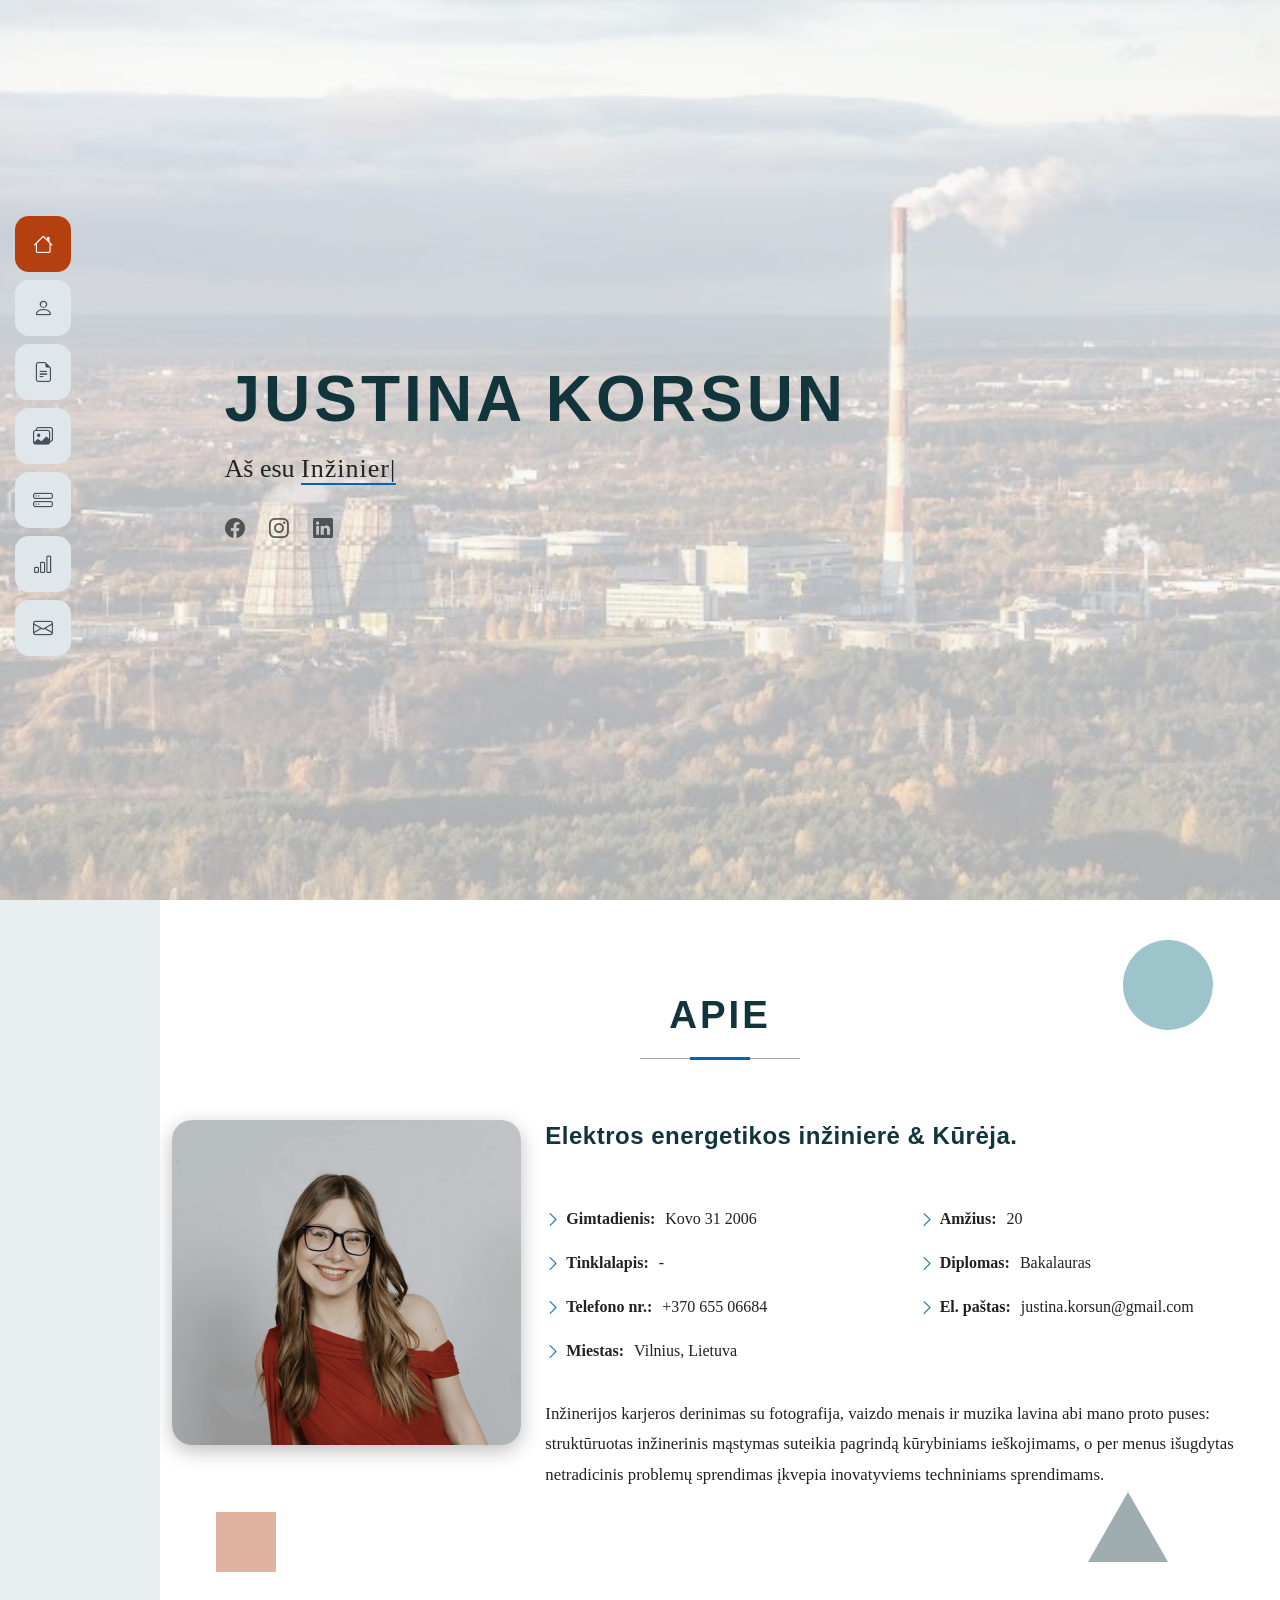
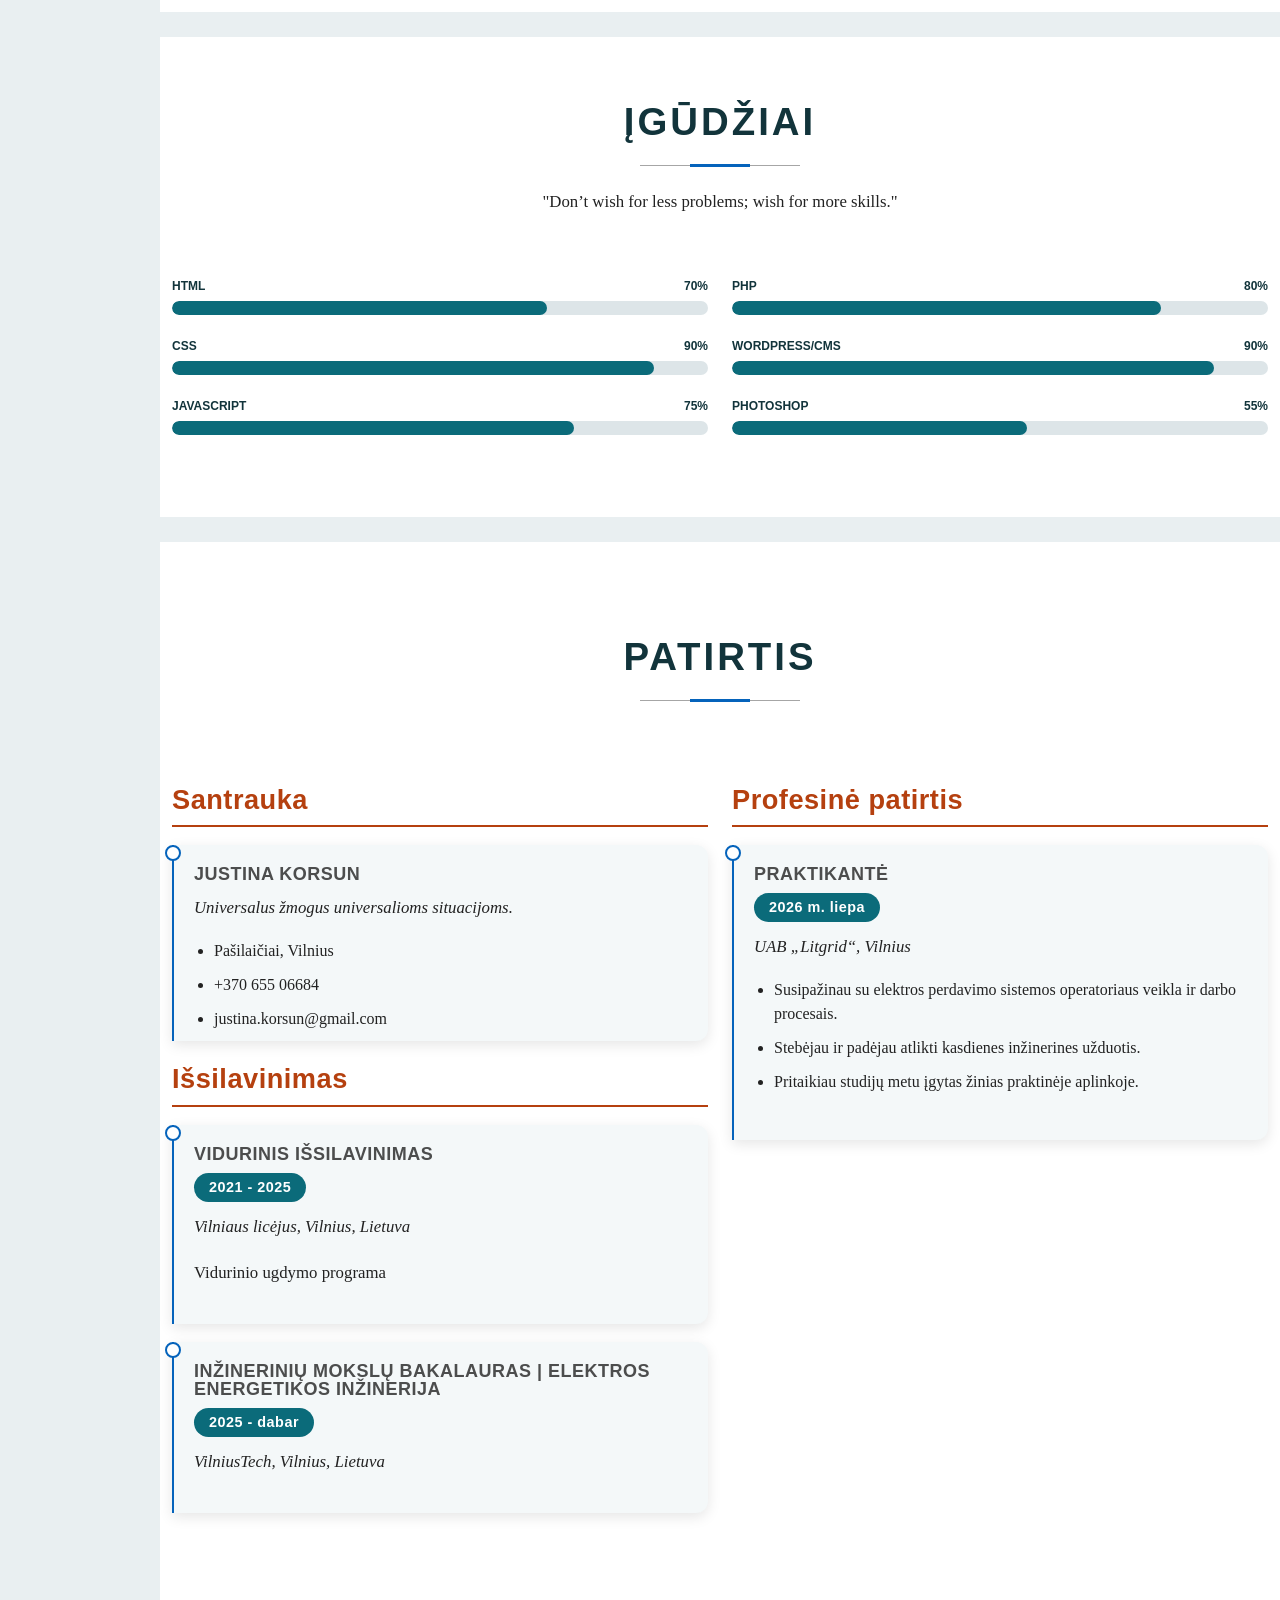
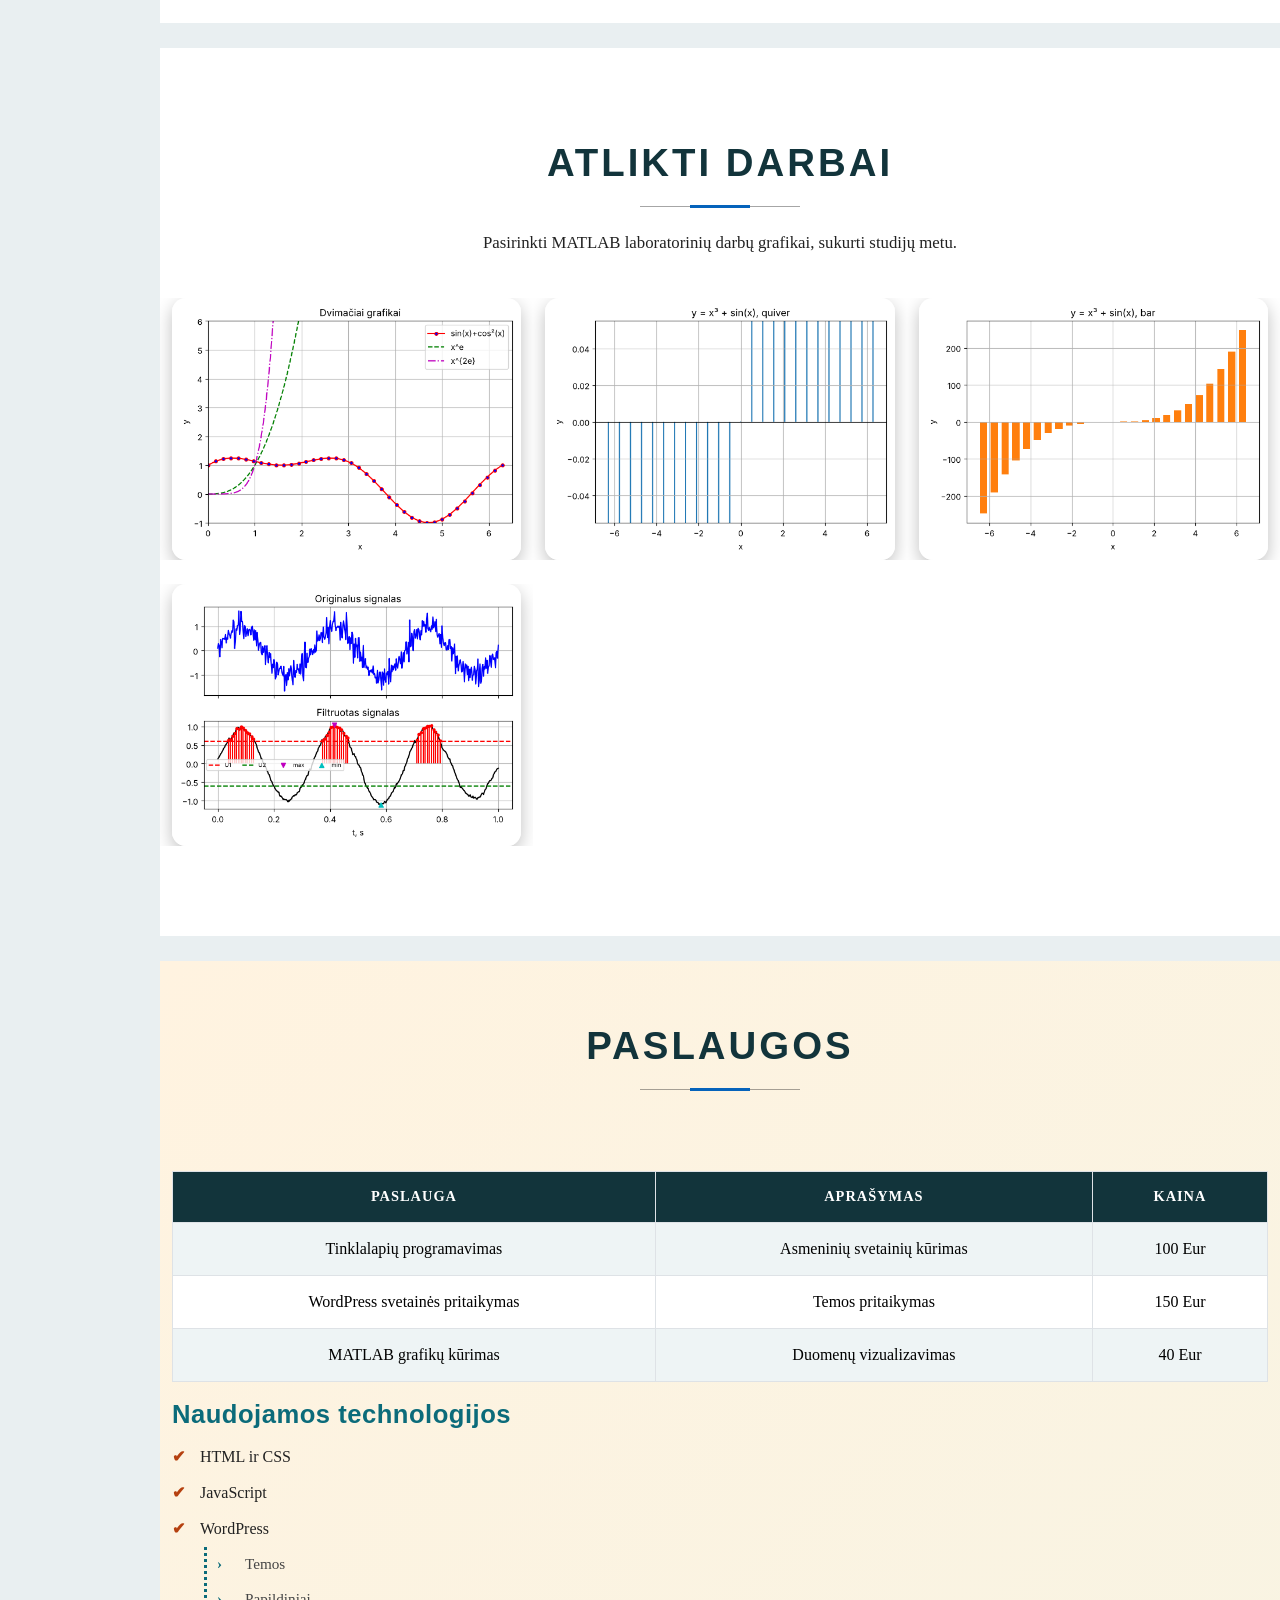
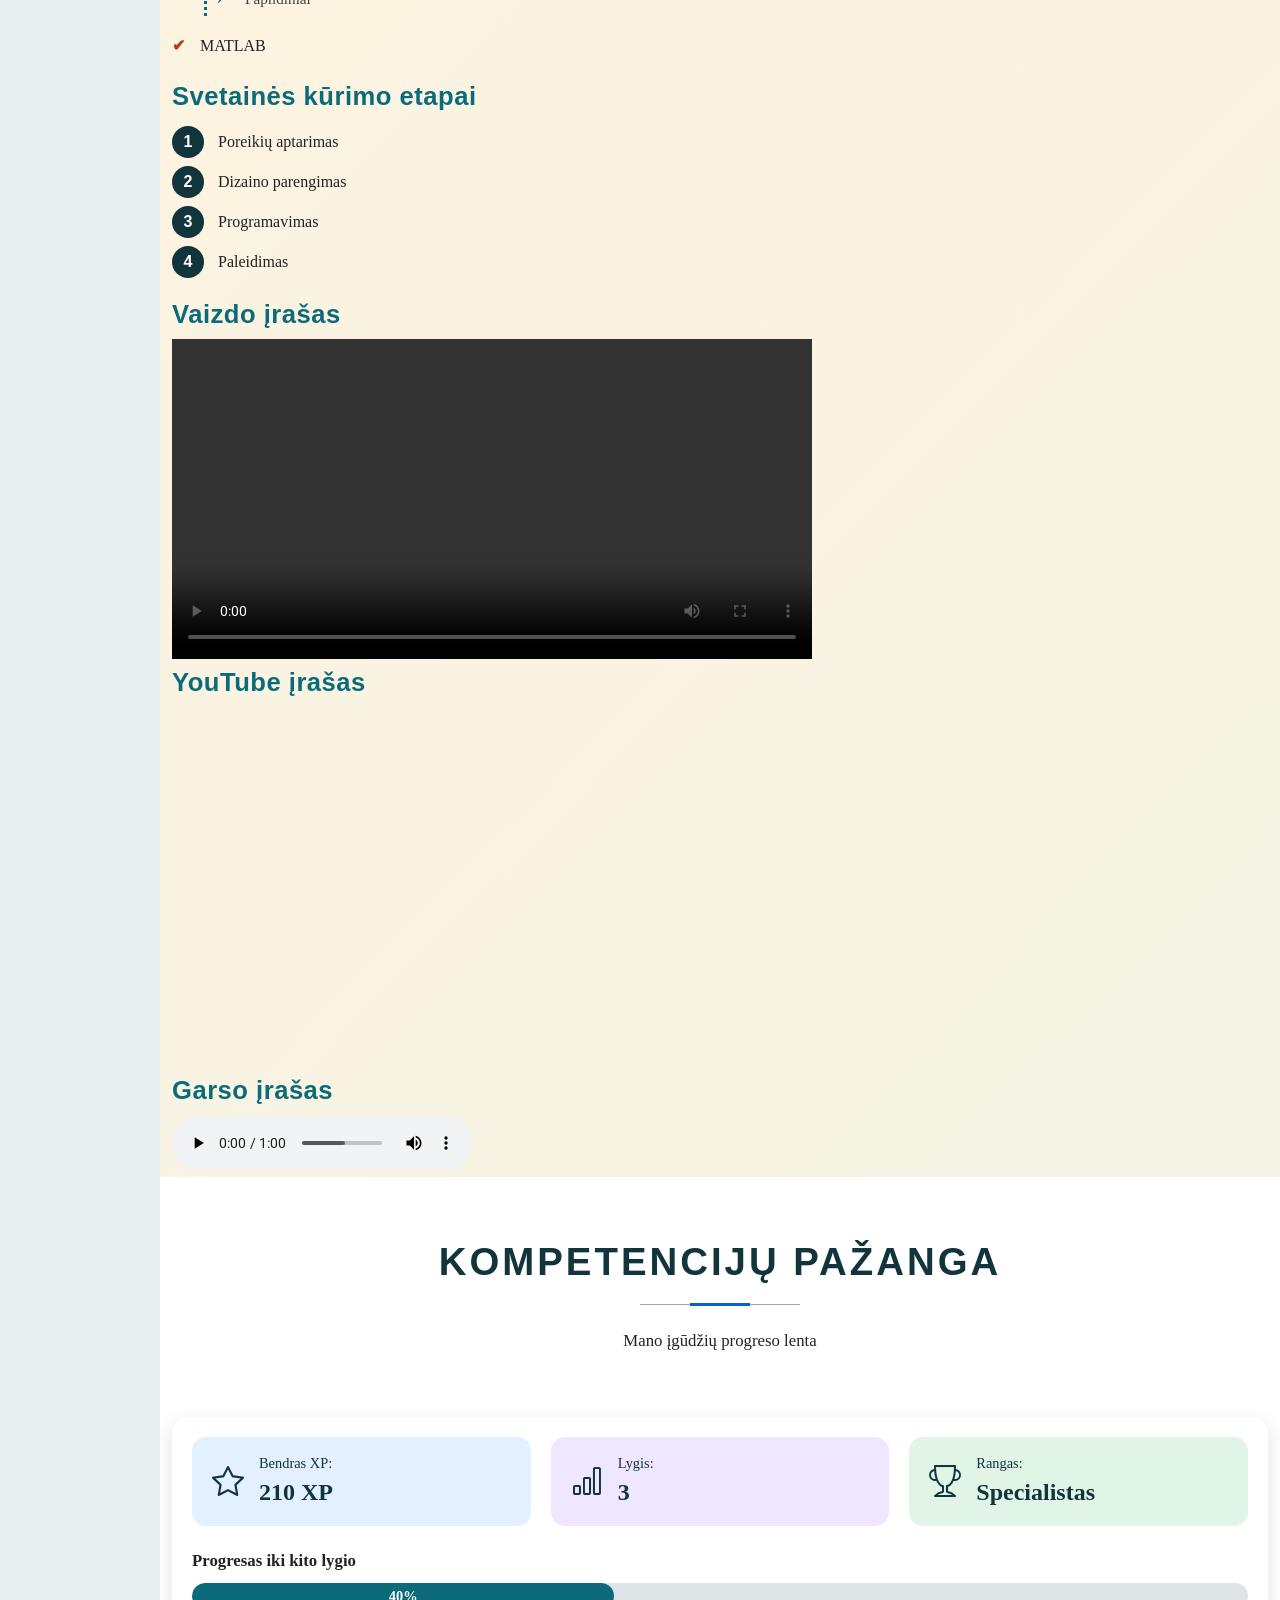
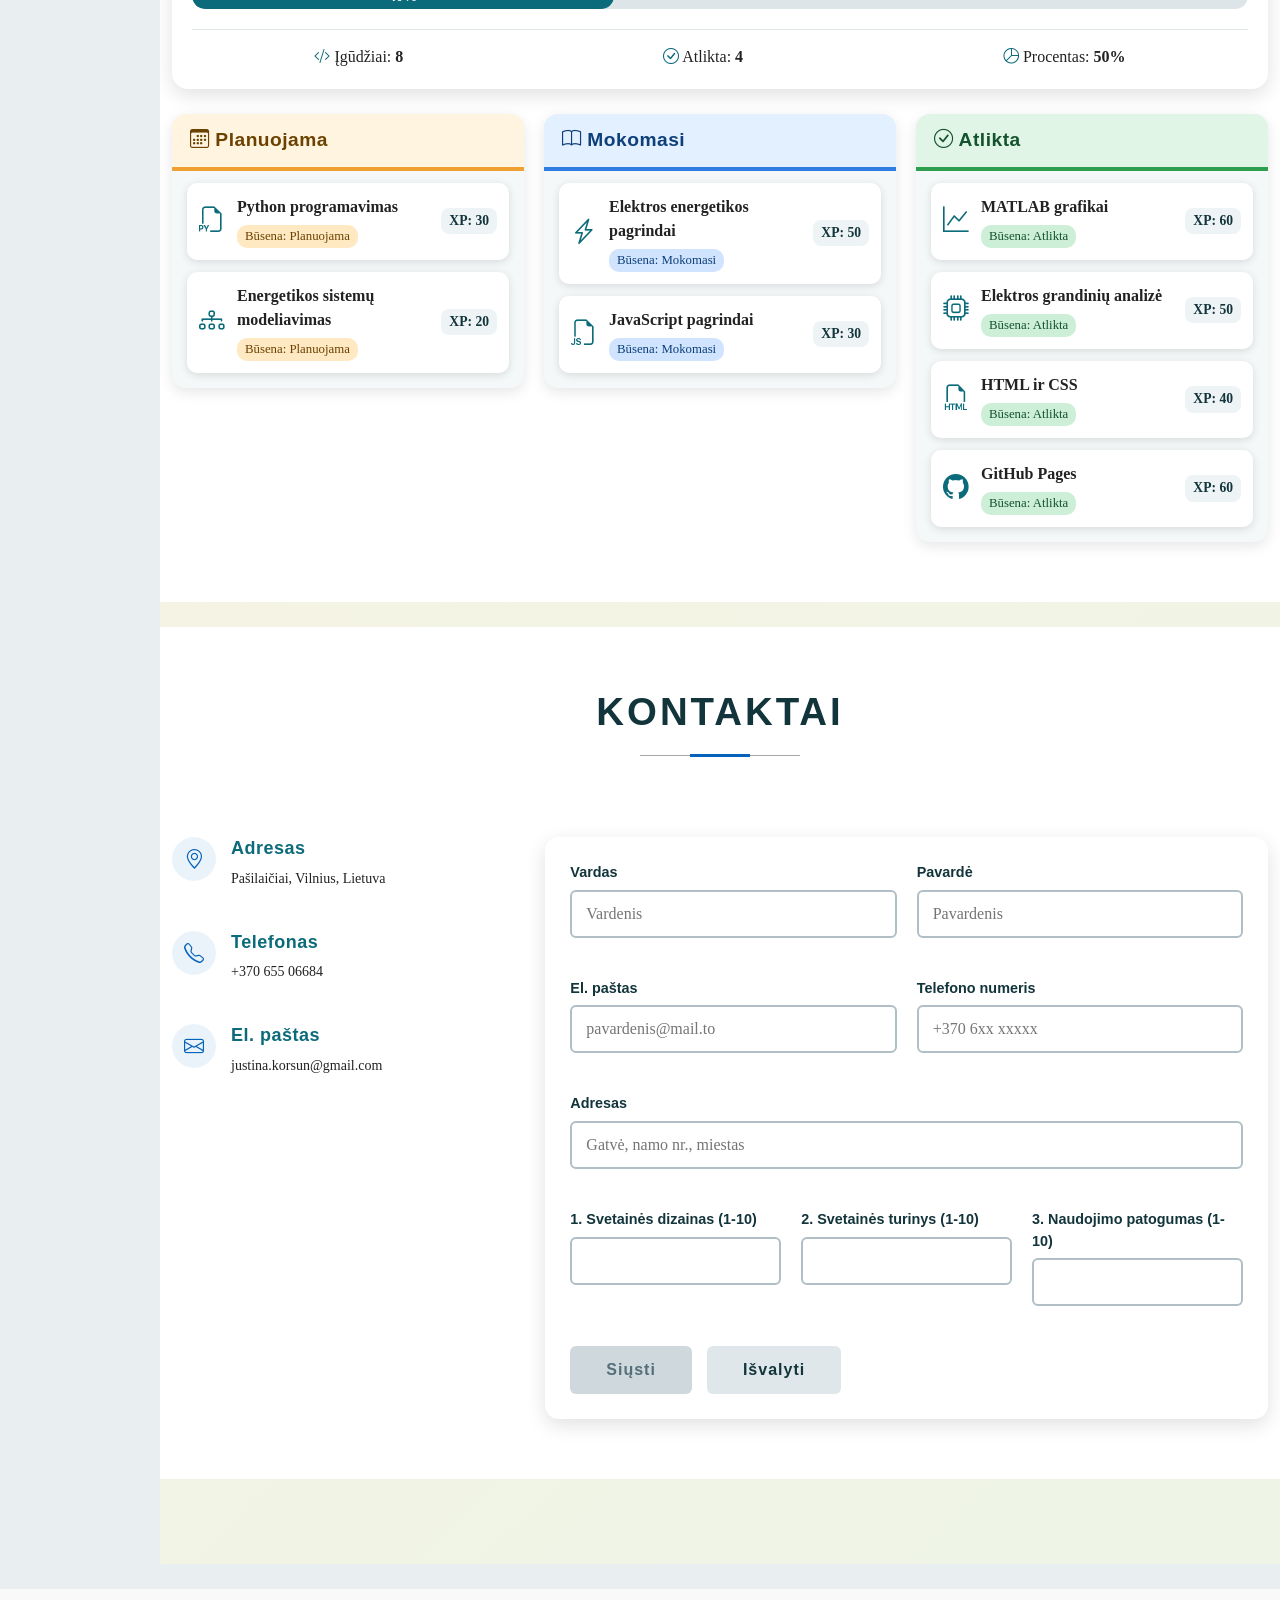
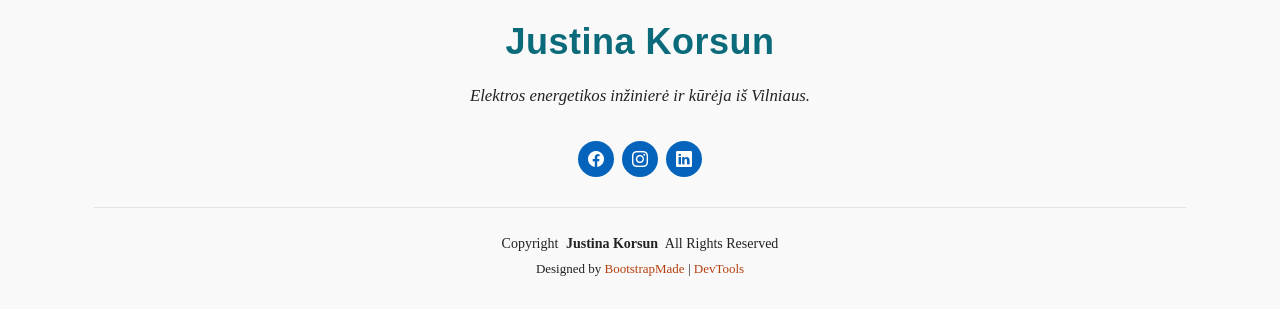
<file: index.html>
<!DOCTYPE html>
<html lang="lt">

<head>
  <meta charset="UTF-8">
  <meta content="width=device-width, initial-scale=1.0" name="viewport">
  <title>Mano CV</title>
  <meta content="Justina Korsun CV" name="description">
  <meta content="" name="keywords">

  <!-- Favicons -->
  <link href="assets/img/favicon.png" rel="icon">
  <link href="assets/img/apple-touch-iconn.png" rel="apple-touch-icon">

  <!-- Fonts -->
  <link href="https://fonts.googleapis.com" rel="preconnect">
  <link href="https://fonts.gstatic.com" rel="preconnect" crossorigin>
  <link href="https://fonts.googleapis.com/css2?family=Roboto:ital,wght@0,100;0,300;0,400;0,500;0,700;0,900;1,100;1,300;1,400;1,500;1,700;1,900&family=Poppins:ital,wght@0,100;0,200;0,300;0,400;0,500;0,600;0,700;0,800;0,900;1,100;1,200;1,300;1,400;1,500;1,600;1,700;1,800;1,900&family=Raleway:ital,wght@0,100;0,200;0,300;0,400;0,500;0,600;0,700;0,800;0,900;1,100;1,200;1,300;1,400;1,500;1,600;1,700;1,800;1,900&display=swap" rel="stylesheet">

  <!-- Vendor CSS Files -->
  <link href="assets/vendor/bootstrap/css/bootstrap.min.css" rel="stylesheet">
  <link href="assets/vendor/bootstrap-icons/bootstrap-icons.css" rel="stylesheet">
  <link href="assets/vendor/aos/aos.css" rel="stylesheet">
  <link href="assets/vendor/glightbox/css/glightbox.min.css" rel="stylesheet">
  <link href="assets/vendor/swiper/swiper-bundle.min.css" rel="stylesheet">

  <!-- Main CSS File -->
  <link href="assets/css/main.css" rel="stylesheet">
  <link href="assets/css/custom.css" rel="stylesheet">

  <!-- =======================================================
  * Template Name: Mano CV
  * Template URL: https://bootstrapmade.com/free-html-bootstrap-template-my-resume/
  * Updated: Jun 29 2024 with Bootstrap v5.3.3
  * Author: Justina Korsun
  * License: https://bootstrapmade.com/license/
  ======================================================== -->
</head>

<body class="index-page">

  <header id="header" class="header d-flex flex-column justify-content-center">

    <i class="header-toggle d-xl-none bi bi-list"></i>

    <nav id="navmenu" class="navmenu">
      <ul>
        <li><a href="#hero" class="active"><i class="bi bi-house navicon"></i><span>Pagrindinis</span></a></li>
        <li><a href="#about"><i class="bi bi-person navicon"></i><span>Apie</span></a></li>
        <li><a href="#resume"><i class="bi bi-file-earmark-text navicon"></i><span>Patirtis</span></a></li>
        <li><a href="#portfolio"><i class="bi bi-images navicon"></i><span>Atlikti darbai</span></a></li>
        <li><a href="#services"><i class="bi bi-hdd-stack navicon"></i><span>Paslaugos</span></a></li>
                <li><a href="#kompetencijos"><i class="bi bi-bar-chart navicon"></i><span>Kompetencijų pažanga</span></a></li>
        <li><a href="#contact"><i class="bi bi-envelope navicon"></i><span>Kontaktai</span></a></li>
      </ul>
    </nav>

  </header>

  <main class="main">

    <!-- Hero Section -->
    <section id="hero" class="hero section light-background">

      <img src="assets/img/hero-bg.jpeg" alt="Abstrakti pagrindinio puslapio fono nuotrauka" width="1920" height="1080">

      <div class="container" data-aos="zoom-out">
        <div class="row justify-content-center">
          <div class="col-lg-9">
            <h2>Justina Korsun</h2>
            <p>Aš esu <span class="typed" data-typed-items="Inžinierė, Kūrėja, Atlikėja">Inžinierė</span><span class="typed-cursor typed-cursor--blink" aria-hidden="true"></span></p>
            <div class="social-links">
              <a href="https://www.facebook.com/justina.korsun/"><i class="bi bi-facebook"></i></a>
              <a href="https://www.instagram.com/justuks086/"><i class="bi bi-instagram"></i></a>
              <a href="https://www.linkedin.com/in/justina-korsun-5ba22132b/"><i class="bi bi-linkedin"></i></a>
            </div>
          </div>
        </div>
      </div>

    </section><!-- /Hero Section -->

    <!-- About Section -->
    <section id="about" class="about section">
      <!-- CSS figūros (animuojamos) -->
      <div class="figura apskritimas"></div>
      <div class="figura kvadratas"></div>
      <div class="figura trikampis"></div>

      <!-- Section Title -->
      <div class="container section-title" data-aos="fade-up">
        <h2>Apie</h2>
      </div><!-- End Section Title -->

      <div class="container" data-aos="fade-up" data-aos-delay="100">

        <div class="row gy-4 justify-content-center">
          <div class="col-lg-4">
            <img src="assets/img/profile-img.png" class="img-fluid" alt="Justinos Korsun portretas" width="400" height="500">
          </div>
          <div class="col-lg-8 content">
            <h2>Elektros energetikos inžinierė &amp; Kūrėja.</h2>
            <p class="fst-italic py-3">
            </p>
            <div class="row">
              <div class="col-lg-6">
                <ul>
                  <li><i class="bi bi-chevron-right"></i> <strong>Gimtadienis:</strong> <span>Kovo 31 2006</span></li>
                  <li><i class="bi bi-chevron-right"></i> <strong>Tinklalapis:</strong> <span> - </span></li>
                  <li><i class="bi bi-chevron-right"></i> <strong>Telefono nr.:</strong> <span>+370 655 06684</span></li>
                  <li><i class="bi bi-chevron-right"></i> <strong>Miestas:</strong> <span>Vilnius, Lietuva</span></li>
                </ul>
              </div>
              <div class="col-lg-6">
                <ul>
                  <li><i class="bi bi-chevron-right"></i> <strong>Amžius:</strong> <span>20</span></li>
                  <li><i class="bi bi-chevron-right"></i> <strong>Diplomas:</strong> <span>Bakalauras</span></li>
                  <li><i class="bi bi-chevron-right"></i> <strong>El. paštas:</strong> <span>justina.korsun@gmail.com</span></li>
                </ul>
              </div>
            </div>
            <p class="py-3">
              Inžinerijos karjeros derinimas su fotografija, vaizdo menais ir muzika lavina abi mano proto puses: struktūruotas inžinerinis mąstymas suteikia pagrindą kūrybiniams ieškojimams, o per menus išugdytas netradicinis problemų sprendimas įkvepia inovatyviems techniniams sprendimams.
            </p>
          </div>
        </div>

      </div>

    </section><!-- /About Section -->

    <!-- Skills Section -->
    <section id="skills" class="skills section">

      <!-- Section Title -->
      <div class="container section-title" data-aos="fade-up">
        <h2>Įgūdžiai</h2>
        <p>"Don’t wish for less problems; wish for more skills."</p>
      </div><!-- End Section Title -->

      <div class="container" data-aos="fade-up" data-aos-delay="100">

        <div class="row skills-content skills-animation">

          <div class="col-lg-6">

            <div class="progress">
              <span class="skill"><span>HTML</span> <i class="val">70%</i></span>
              <div class="progress-bar-wrap">
                <div class="progress-bar" role="progressbar" aria-valuenow="70" aria-valuemin="0" aria-valuemax="100"></div>
              </div>
            </div><!-- End Skills Item -->

            <div class="progress">
              <span class="skill"><span>CSS</span> <i class="val">90%</i></span>
              <div class="progress-bar-wrap">
                <div class="progress-bar" role="progressbar" aria-valuenow="90" aria-valuemin="0" aria-valuemax="100"></div>
              </div>
            </div><!-- End Skills Item -->

            <div class="progress">
              <span class="skill"><span>JavaScript</span> <i class="val">75%</i></span>
              <div class="progress-bar-wrap">
                <div class="progress-bar" role="progressbar" aria-valuenow="75" aria-valuemin="0" aria-valuemax="100"></div>
              </div>
            </div><!-- End Skills Item -->

          </div>

          <div class="col-lg-6">

            <div class="progress">
              <span class="skill"><span>PHP</span> <i class="val">80%</i></span>
              <div class="progress-bar-wrap">
                <div class="progress-bar" role="progressbar" aria-valuenow="80" aria-valuemin="0" aria-valuemax="100"></div>
              </div>
            </div><!-- End Skills Item -->

            <div class="progress">
              <span class="skill"><span>WordPress/CMS</span> <i class="val">90%</i></span>
              <div class="progress-bar-wrap">
                <div class="progress-bar" role="progressbar" aria-valuenow="90" aria-valuemin="0" aria-valuemax="100"></div>
              </div>
            </div><!-- End Skills Item -->

            <div class="progress">
              <span class="skill"><span>Photoshop</span> <i class="val">55%</i></span>
              <div class="progress-bar-wrap">
                <div class="progress-bar" role="progressbar" aria-valuenow="55" aria-valuemin="0" aria-valuemax="100"></div>
              </div>
            </div><!-- End Skills Item -->

          </div>

        </div>

      </div>

    </section><!-- /Skills Section -->

    <!-- Resume Section -->
    <section id="resume" class="resume section">

      <!-- Section Title -->
      <div class="container section-title" data-aos="fade-up">
        <h2>Patirtis</h2>
      </div><!-- End Section Title -->

      <div class="container">

        <div class="row">

          <div class="col-lg-6" data-aos="fade-up" data-aos-delay="100">
            <h3 class="resume-title">Santrauka</h3>

            <div class="resume-item pb-0">
              <h4>Justina Korsun</h4>
              <p><em>Universalus žmogus universalioms situacijoms.</em></p>
              <ul>
                <li>Pašilaičiai, Vilnius</li>
                <li>+370 655 06684</li>
                <li>justina.korsun@gmail.com</li>
              </ul>
            </div><!-- End Resume Item -->

            <h3 class="resume-title">Išsilavinimas</h3>
            <div class="resume-item">
              <h4>Vidurinis išsilavinimas</h4>
              <h5>2021 - 2025</h5>
              <p><em>Vilniaus licėjus, Vilnius, Lietuva</em></p>
              <p>Vidurinio ugdymo programa</p>
            </div><!-- End Resume Item -->

            <div class="resume-item">
              <h4>Inžinerinių mokslų bakalauras | Elektros energetikos inžinerija</h4>
              <h5>2025 - dabar</h5>
              <p><em>VilniusTech, Vilnius, Lietuva</em></p>
            </div><!-- End Resume Item -->

          </div>

          <div class="col-lg-6" data-aos="fade-up" data-aos-delay="200">
            <h3 class="resume-title">Profesinė patirtis</h3>
            <div class="resume-item">
              <h4>Praktikantė</h4>
              <h5>2026 m. liepa</h5>
              <p><em>UAB „Litgrid“, Vilnius</em></p>
              <ul>
                <li>Susipažinau su elektros perdavimo sistemos operatoriaus veikla ir darbo procesais.</li>
                <li>Stebėjau ir padėjau atlikti kasdienes inžinerines užduotis.</li>
                <li>Pritaikiau studijų metu įgytas žinias praktinėje aplinkoje.</li>
              </ul>
            </div><!-- End Resume Item -->

          </div>

        </div>

      </div>

    </section><!-- /Resume Section -->

    <!-- Portfolio Section -->
    <section id="portfolio" class="portfolio section">

      <!-- Section Title -->
      <div class="container section-title" data-aos="fade-up">
        <h2>Atlikti darbai</h2>
        <p>Pasirinkti MATLAB laboratorinių darbų grafikai, sukurti studijų metu.</p>
      </div><!-- End Section Title -->

      <div class="container">

        <div class="isotope-layout" data-default-filter="*" data-layout="masonry" data-sort="original-order">

          <div class="row gy-4 isotope-container" data-aos="fade-up" data-aos-delay="200">

            <div class="col-lg-4 col-md-6 portfolio-item isotope-item filter-app">
              <img src="assets/img/ld-2d-grafikai.png" class="img-fluid" alt="MATLAB dvimatis grafikas: sin(x) + cos²(x) kreivė su spalvotais žymekliais" width="600" height="450">
              <div class="portfolio-info">
                <h4>Dvimačių grafikų vaizdavimas</h4>
                <p>Funkcijų sin(x)+cos²(x) ir x^e kreivės su spalvotais žymekliais, ašių ribomis ir legenda.</p>
                <a href="assets/img/ld-2d-grafikai.png" title="Dvimačių grafikų vaizdavimas" data-gallery="portfolio-gallery-app" class="glightbox preview-link"><i class="bi bi-zoom-in"></i></a>
                <a href="#portfolio" title="Daugiau informacijos" class="details-link"><i class="bi bi-link-45deg"></i></a>
              </div>
            </div><!-- End Portfolio Item -->

            <div class="col-lg-4 col-md-6 portfolio-item isotope-item filter-product">
              <img src="assets/img/ld-vektoriai.png" class="img-fluid" alt="MATLAB quiver grafikas: funkcijos y = x³ + sin(x) vektoriai išilgai horizontalios linijos" width="600" height="450">
              <div class="portfolio-info">
                <h4>Vektorių grafikas (quiver)</h4>
                <p>Funkcijos y = x³ + sin(x), kai x ∈ [−2π; 2π], pavaizduotos vektoriais išilgai horizontalios linijos.</p>
                <a href="assets/img/ld-vektoriai.png" title="Vektorių grafikas (quiver)" data-gallery="portfolio-gallery-product" class="glightbox preview-link"><i class="bi bi-zoom-in"></i></a>
                <a href="#portfolio" title="Daugiau informacijos" class="details-link"><i class="bi bi-link-45deg"></i></a>
              </div>
            </div><!-- End Portfolio Item -->

            <div class="col-lg-4 col-md-6 portfolio-item isotope-item filter-product">
              <img src="assets/img/ld-stulpeline.png" class="img-fluid" alt="MATLAB stulpelinė diagrama: funkcijos y = x³ + sin(x) reikšmės" width="600" height="450">
              <div class="portfolio-info">
                <h4>Stulpelinė diagrama (bar)</h4>
                <p>Ta pati funkcija y = x³ + sin(x) pavaizduota stulpeline diagrama.</p>
                <a href="assets/img/ld-stulpeline.png" title="Stulpelinė diagrama (bar)" data-gallery="portfolio-gallery-product" class="glightbox preview-link"><i class="bi bi-zoom-in"></i></a>
                <a href="#portfolio" title="Daugiau informacijos" class="details-link"><i class="bi bi-link-45deg"></i></a>
              </div>
            </div><!-- End Portfolio Item -->

            <div class="col-lg-4 col-md-6 portfolio-item isotope-item filter-branding">
              <img src="assets/img/ld-signalai.png" class="img-fluid" alt="MATLAB signalų grafikai: originalus ir filtruotas signalas su U1 ir U2 ribinėmis linijomis" width="600" height="450">
              <div class="portfolio-info">
                <h4>Signalų grafinis atvaizdavimas</h4>
                <p>Originalus ir filtruotas signalai su U1 / U2 ribinėmis linijomis bei didžiausios ir mažiausios reikšmių žymėjimu.</p>
                <a href="assets/img/ld-signalai.png" title="Signalų grafinis atvaizdavimas" data-gallery="portfolio-gallery-branding" class="glightbox preview-link"><i class="bi bi-zoom-in"></i></a>
                <a href="#portfolio" title="Daugiau informacijos" class="details-link"><i class="bi bi-link-45deg"></i></a>
              </div>
            </div><!-- End Portfolio Item -->

          </div><!-- End Portfolio Container -->

        </div>

      </div>

    </section><!-- /Portfolio Section -->

    <!-- Services Section -->
    <section id="services" class="services section">

      <div class="container section-title">
        <h2>Paslaugos</h2>
      </div>

      <div class="container">

        <!-- Lentelė -->
        <table class="table table-bordered">
          <tr>
            <th>Paslauga</th>
            <th>Aprašymas</th>
            <th>Kaina</th>
          </tr>
          <tr>
            <td>Tinklalapių programavimas</td>
            <td>Asmeninių svetainių kūrimas</td>
            <td>100 Eur</td>
          </tr>
          <tr>
            <td>WordPress svetainės pritaikymas</td>
            <td>Temos pritaikymas</td>
            <td>150 Eur</td>
          </tr>
          <tr>
            <td>MATLAB grafikų kūrimas</td>
            <td>Duomenų vizualizavimas</td>
            <td>40 Eur</td>
          </tr>
        </table>

        <!-- Nenumeruotas sąrašas su įdėtiniu sąrašu -->
        <h3>Naudojamos technologijos</h3>
        <ul>
          <li>HTML ir CSS</li>
          <li>JavaScript</li>
          <li>WordPress
            <ul>
              <li>Temos</li>
              <li>Papildiniai</li>
            </ul>
          </li>
          <li>MATLAB</li>
        </ul>

        <!-- Numeruotas sąrašas -->
        <h3>Svetainės kūrimo etapai</h3>
        <ol>
          <li>Poreikių aptarimas</li>
          <li>Dizaino parengimas</li>
          <li>Programavimas</li>
          <li>Paleidimas</li>
        </ol>

            <!-- Medijos įrašai -->
        <!-- Vaizdo įrašas -->
        <h3>Vaizdo įrašas</h3>
        <video src="assets/media/video.mp4" controls width="640"></video>

        <!-- YouTube įrašas -->
        <h3>YouTube įrašas</h3>
        <iframe src="https://www.youtube.com/embed/BoUVIhtqjAw" width="640" height="360"></iframe>

        <!-- Garso įrašas -->
        <h3>Garso įrašas</h3>
        <audio src="assets/media/garsas.mp3" controls></audio>

        </div><!-- End Media -->


        <!-- Kompetencijų pažangos modulis -->
    <section id="kompetencijos" class="kompetencijos section">

      <div class="container section-title">
        <h2>Kompetencijų pažanga</h2>
        <p>Mano įgūdžių progreso lenta</p>
      </div>

      <div class="container">


        <div class="modulio-virsus">

          <div class="kompetencijos-info">
            <div class="info-kortele info-xp">
              <i class="bi bi-star"></i>
              <div>
                <small>Bendras XP:</small>
                <strong>210 XP</strong>
              </div>
            </div>
            <div class="info-kortele info-lygis">
              <i class="bi bi-bar-chart"></i>
              <div>
                <small>Lygis:</small>
                <strong>3</strong>
              </div>
            </div>
            <div class="info-kortele info-rangas">
              <i class="bi bi-trophy"></i>
              <div>
                <small>Rangas:</small>
                <strong>Specialistas</strong>
              </div>
            </div>
          </div>

          <!-- Progreso juosta -->
          <div class="xp-blokas">
            <p class="xp-pavadinimas">Progresas iki kito lygio</p>
            <div class="xp-juosta">
              <div class="xp-uzpildas">40%</div>
            </div>
          </div>

          <!-- Statistika -->
          <div class="statistika">
            <span><i class="bi bi-code-slash"></i> Įgūdžiai: <strong>8</strong></span>
            <span><i class="bi bi-check-circle"></i> Atlikta: <strong>4</strong></span>
            <span><i class="bi bi-pie-chart"></i> Procentas: <strong>50%</strong></span>
          </div>

        </div>

        <!-- Įgūdžių lenta (Skill Kanban) -->
        <div class="lenta">

          <div class="stulpelis planuojama">
            <h3><i class="bi bi-calendar3"></i> Planuojama</h3>

            <div class="igudzio-kortele">
              <i class="bi bi-filetype-py"></i>
              <div class="kortele-tekstas">
                <strong>Python programavimas</strong>
                <span class="busena busena-planuojama">Būsena: Planuojama</span>
              </div>
              <span class="xp-zyme">XP: 30</span>
            </div>

            <div class="igudzio-kortele">
              <i class="bi bi-diagram-3"></i>
              <div class="kortele-tekstas">
                <strong>Energetikos sistemų modeliavimas</strong>
                <span class="busena busena-planuojama">Būsena: Planuojama</span>
              </div>
              <span class="xp-zyme">XP: 20</span>
            </div>
          </div>

          <div class="stulpelis mokomasi">
            <h3><i class="bi bi-book"></i> Mokomasi</h3>

            <div class="igudzio-kortele">
              <i class="bi bi-lightning-charge"></i>
              <div class="kortele-tekstas">
                <strong>Elektros energetikos pagrindai</strong>
                <span class="busena busena-mokomasi">Būsena: Mokomasi</span>
              </div>
              <span class="xp-zyme">XP: 50</span>
            </div>

            <div class="igudzio-kortele">
              <i class="bi bi-filetype-js"></i>
              <div class="kortele-tekstas">
                <strong>JavaScript pagrindai</strong>
                <span class="busena busena-mokomasi">Būsena: Mokomasi</span>
              </div>
              <span class="xp-zyme">XP: 30</span>
            </div>
          </div>

          <div class="stulpelis atlikta">
            <h3><i class="bi bi-check-circle"></i> Atlikta</h3>

            <div class="igudzio-kortele">
              <i class="bi bi-graph-up"></i>
              <div class="kortele-tekstas">
                <strong>MATLAB grafikai</strong>
                <span class="busena busena-atlikta">Būsena: Atlikta</span>
              </div>
              <span class="xp-zyme">XP: 60</span>
            </div>

            <div class="igudzio-kortele">
              <i class="bi bi-cpu"></i>
              <div class="kortele-tekstas">
                <strong>Elektros grandinių analizė</strong>
                <span class="busena busena-atlikta">Būsena: Atlikta</span>
              </div>
              <span class="xp-zyme">XP: 50</span>
            </div>

            <div class="igudzio-kortele">
              <i class="bi bi-filetype-html"></i>
              <div class="kortele-tekstas">
                <strong>HTML ir CSS</strong>
                <span class="busena busena-atlikta">Būsena: Atlikta</span>
              </div>
              <span class="xp-zyme">XP: 40</span>
            </div>

            <div class="igudzio-kortele">
              <i class="bi bi-github"></i>
              <div class="kortele-tekstas">
                <strong>GitHub Pages</strong>
                <span class="busena busena-atlikta">Būsena: Atlikta</span>
              </div>
              <span class="xp-zyme">XP: 60</span>
            </div>
          </div>

        </div><!-- Lentos pabaiga -->

      </div>

    </section><!-- /Kompetencijų modulis -->

    <!-- Contact Section -->
    <section id="contact" class="contact section">

      <!-- Section Title -->
      <div class="container section-title" data-aos="fade-up">
        <h2>Kontaktai</h2>
      </div><!-- End Section Title -->

      <div class="container" data-aos="fade" data-aos-delay="100">

        <div class="row gy-4">

          <div class="col-lg-4">
            <div class="info-item d-flex" data-aos="fade-up" data-aos-delay="200">
              <i class="bi bi-geo-alt flex-shrink-0"></i>
              <div>
                <h3>Adresas</h3>
                <p>Pašilaičiai, Vilnius, Lietuva</p>
              </div>
            </div><!-- End Info Item -->

            <div class="info-item d-flex" data-aos="fade-up" data-aos-delay="300">
              <i class="bi bi-telephone flex-shrink-0"></i>
              <div>
                <h3>Telefonas</h3>
                <p>+370 655 06684</p>
              </div>
            </div><!-- End Info Item -->

            <div class="info-item d-flex" data-aos="fade-up" data-aos-delay="400">
              <i class="bi bi-envelope flex-shrink-0"></i>
              <div>
                <h3>El. paštas</h3>
                <p>justina.korsun@gmail.com</p>
              </div>
            </div><!-- End Info Item -->

          </div>

          <div class="col-lg-8">
            <form id="kontaktu-forma" class="kontaktu-forma" novalidate>

              <div class="forma-tinklelis">

                <div class="laukas">
                  <label for="vardas">Vardas</label>
                  <input type="text" id="vardas" class="tikrinamas" placeholder="Vardenis">
                  <small class="klaida"></small>
                </div>

                <div class="laukas">
                  <label for="pavarde">Pavardė</label>
                  <input type="text" id="pavarde" class="tikrinamas" placeholder="Pavardenis">
                  <small class="klaida"></small>
                </div>

                <div class="laukas">
                  <label for="pastas">El. paštas</label>
                  <input type="email" id="pastas" class="tikrinamas" placeholder="pavardenis@mail.to">
                  <small class="klaida"></small>
                </div>

                <div class="laukas">
                  <label for="telefonas">Telefono numeris</label>
                  <input type="tel" id="telefonas" class="tikrinamas" placeholder="+370 6xx xxxxx" maxlength="14">
                  <small class="klaida"></small>
                </div>

                <div class="laukas pilnas">
                  <label for="adresas">Adresas</label>
                  <input type="text" id="adresas" class="tikrinamas" placeholder="Gatvė, namo nr., miestas">
                  <small class="klaida"></small>
                </div>

                <!-- 3 vertinimo klausimai (1-10) -->
                <div class="vertinimai pilnas">

                  <div class="laukas">
                    <label for="klausimas1">1. Svetainės dizainas (1-10)</label>
                    <input type="number" id="klausimas1" class="tikrinamas" min="1" max="10">
                    <small class="klaida"></small>
                  </div>

                  <div class="laukas">
                    <label for="klausimas2">2. Svetainės turinys (1-10)</label>
                    <input type="number" id="klausimas2" class="tikrinamas" min="1" max="10">
                    <small class="klaida"></small>
                  </div>

                  <div class="laukas">
                    <label for="klausimas3">3. Naudojimo patogumas (1-10)</label>
                    <input type="number" id="klausimas3" class="tikrinamas" min="1" max="10">
                    <small class="klaida"></small>
                  </div>

                </div>

                <div class="mygtukai pilnas">
                  <button type="submit" id="siusti" disabled>Siųsti</button>
                  <button type="button" id="isvalyti">Išvalyti</button>
                </div>

              </div>

            </form>

            <!-- Čia JavaScript parodo formos duomenis -->
            <div id="rezultatas" class="rezultatas"></div>
            <div id="vidurkis" class="vidurkis"></div>
          </div><!-- End Contact Form -->

        </div>

      </div>

    </section><!-- /Contact Section -->

  </main>

  <footer id="footer" class="footer position-relative light-background">
    <div class="container">
      <h3 class="sitename">Justina Korsun</h3>
      <p>Elektros energetikos inžinierė ir kūrėja iš Vilniaus.</p>
      <div class="social-links d-flex justify-content-center">
        <a href="https://www.facebook.com/justina.korsun/"><i class="bi bi-facebook"></i></a>
        <a href="https://www.instagram.com/justuks086/"><i class="bi bi-instagram"></i></a>
        <a href="https://www.linkedin.com/in/justina-korsun-5ba22132b/"><i class="bi bi-linkedin"></i></a>
      </div>
      <div class="container">
        <div class="copyright">
          <span>Copyright</span> <strong class="px-1 sitename">Justina Korsun</strong> <span>All Rights Reserved</span>
        </div>
        <div class="credits">
          <!-- All the links in the footer should remain intact. -->
          <!-- You can delete the links only if you've purchased the pro version. -->
          <!-- Licensing information: https://bootstrapmade.com/license/ -->
          <!-- Purchase the pro version with working PHP/AJAX contact form: [buy-url] -->
          Designed by <a href="https://bootstrapmade.com/">BootstrapMade</a> | <a href="https://bootstrapmade.com/tools/">DevTools</a>
        </div>
      </div>
    </div>
  </footer>

  <!-- Scroll Top -->
  <a href="#" id="scroll-top" class="scroll-top d-flex align-items-center justify-content-center"><i class="bi bi-arrow-up-short"></i></a>

  <!-- Preloader -->
  <div id="preloader"></div>

  <!-- Vendor JS Files -->
  <script src="assets/vendor/bootstrap/js/bootstrap.bundle.min.js"></script>
  <script src="assets/vendor/php-email-form/validate.js"></script>
  <script src="assets/vendor/aos/aos.js"></script>
  <script src="assets/vendor/typed.js/typed.umd.js"></script>
  <script src="assets/vendor/purecounter/purecounter_vanilla.js"></script>
  <script src="assets/vendor/waypoints/noframework.waypoints.js"></script>
  <script src="assets/vendor/glightbox/js/glightbox.min.js"></script>
  <script src="assets/vendor/imagesloaded/imagesloaded.pkgd.min.js"></script>
  <script src="assets/vendor/isotope-layout/isotope.pkgd.min.js"></script>
  <script src="assets/vendor/swiper/swiper-bundle.min.js"></script>

  <!-- Main JS File -->
  <script src="assets/js/main.js"></script>
  <script src="assets/js/custom.js"></script>

</body>

</html>
</file>
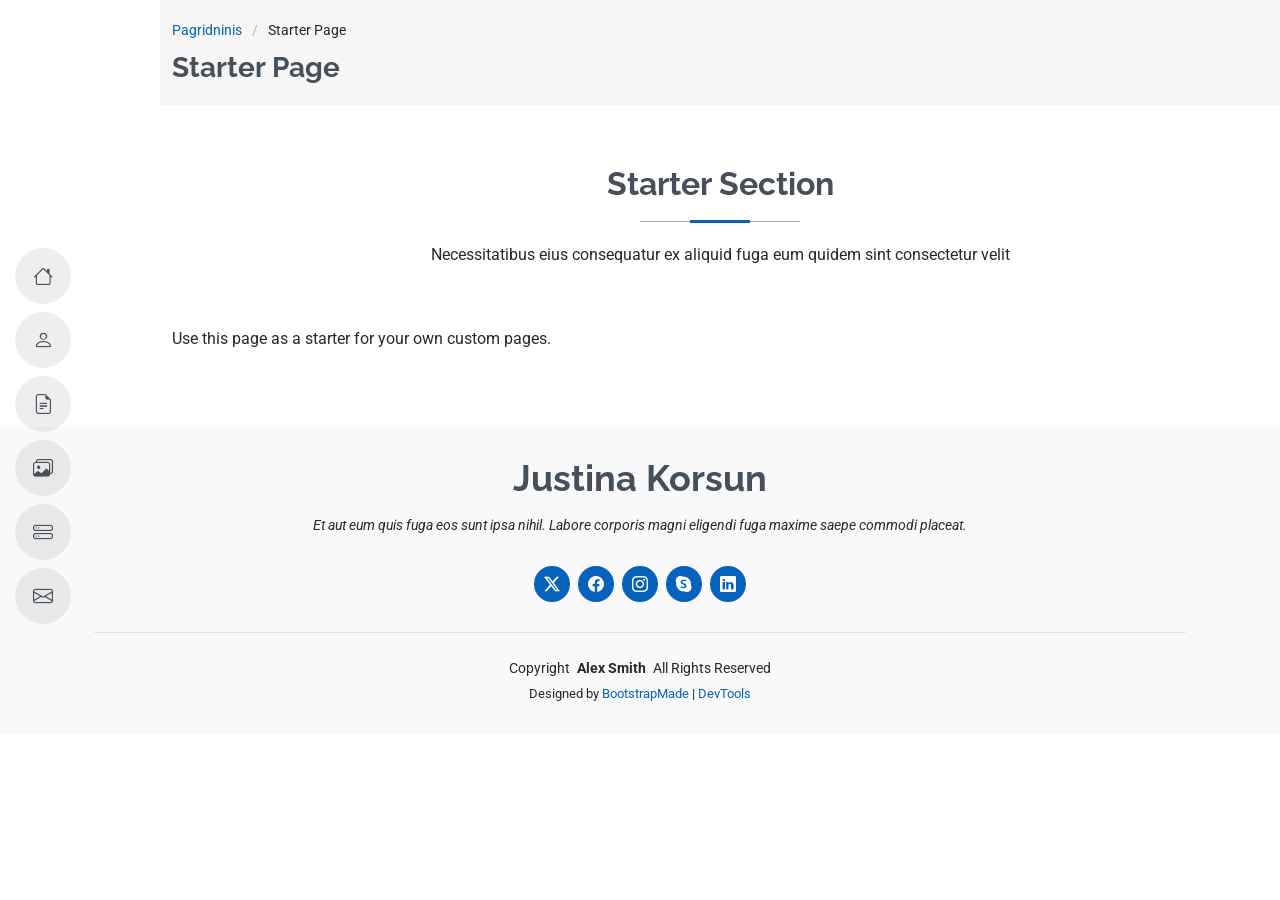
<file: starter-page.html>
<!DOCTYPE html>
<html lang="en">

<head>
  <meta charset="utf-8">
  <meta content="width=device-width, initial-scale=1.0" name="viewport">
  <title>Justina Korsun</title>
  <meta content="" name="description">
  <meta content="" name="keywords">

  <!-- Favicons -->
  <link href="assets/img/favicon.png" rel="icon">
  <link href="assets/img/apple-touch-icon.png" rel="apple-touch-icon">

  <!-- Fonts -->
  <link href="https://fonts.googleapis.com" rel="preconnect">
  <link href="https://fonts.gstatic.com" rel="preconnect" crossorigin>
  <link href="https://fonts.googleapis.com/css2?family=Roboto:ital,wght@0,100;0,300;0,400;0,500;0,700;0,900;1,100;1,300;1,400;1,500;1,700;1,900&family=Poppins:ital,wght@0,100;0,200;0,300;0,400;0,500;0,600;0,700;0,800;0,900;1,100;1,200;1,300;1,400;1,500;1,600;1,700;1,800;1,900&family=Raleway:ital,wght@0,100;0,200;0,300;0,400;0,500;0,600;0,700;0,800;0,900;1,100;1,200;1,300;1,400;1,500;1,600;1,700;1,800;1,900&display=swap" rel="stylesheet">

  <!-- Vendor CSS Files -->
  <link href="assets/vendor/bootstrap/css/bootstrap.min.css" rel="stylesheet">
  <link href="assets/vendor/bootstrap-icons/bootstrap-icons.css" rel="stylesheet">
  <link href="assets/vendor/aos/aos.css" rel="stylesheet">
  <link href="assets/vendor/glightbox/css/glightbox.min.css" rel="stylesheet">
  <link href="assets/vendor/swiper/swiper-bundle.min.css" rel="stylesheet">

  <!-- Main CSS File -->
  <link href="assets/css/main.css" rel="stylesheet">

  <!-- =======================================================
  * Template Name: Justina Korsun CV
  * Template URL: https://bootstrapmade.com/free-html-bootstrap-template-my-resume/
  * Updated: Jun 29 2024 with Bootstrap v5.3.3
  * Author: Justina Korsun
  * License: https://bootstrapmade.com/license/
  ======================================================== -->
</head>

<body class="starter-page-page">

  <header id="header" class="header d-flex flex-column justify-content-center">

    <i class="header-toggle d-xl-none bi bi-list"></i>

    <nav id="navmenu" class="navmenu">
      <ul>
        <li><a href="#hero"><i class="bi bi-house navicon"></i><span>Pagrindinis</span></a></li>
        <li><a href="#about"><i class="bi bi-person navicon"></i><span>Apie</span></a></li>
        <li><a href="#resume"><i class="bi bi-file-earmark-text navicon"></i><span>Patirtis</span></a></li>
        <li><a href="#portfolio"><i class="bi bi-images navicon"></i><span>Portfolio</span></a></li>
        <li><a href="#services"><i class="bi bi-hdd-stack navicon"></i><span>Paslaugos</span></a></li>
        <li><a href="#contact"><i class="bi bi-envelope navicon"></i><span>Kontaktai</span></a></li>
      </ul>
    </nav>

  </header>

  <main class="main">

    <!-- Page Title -->
    <div class="page-title" data-aos="fade">
      <div class="container">
        <nav class="breadcrumbs">
          <ol>
            <li><a href="index.html">Pagridninis</a></li>
            <li class="current">Starter Page</li>
          </ol>
        </nav>
        <h1>Starter Page</h1>
      </div>
    </div><!-- End Page Title -->

    <!-- Starter Section Section -->
    <section id="starter-section" class="starter-section section">

      <!-- Section Title -->
      <div class="container section-title" data-aos="fade-up">
        <h2>Starter Section</h2>
        <p>Necessitatibus eius consequatur ex aliquid fuga eum quidem sint consectetur velit</p>
      </div><!-- End Section Title -->

      <div class="container" data-aos="fade-up">
        <p>Use this page as a starter for your own custom pages.</p>
      </div>

    </section><!-- /Starter Section Section -->

  </main>

  <footer id="footer" class="footer position-relative light-background">
    <div class="container">
      <h3 class="sitename">Justina Korsun</h3>
      <p>Et aut eum quis fuga eos sunt ipsa nihil. Labore corporis magni eligendi fuga maxime saepe commodi placeat.</p>
      <div class="social-links d-flex justify-content-center">
        <a href=""><i class="bi bi-twitter-x"></i></a>
        <a href=""><i class="bi bi-facebook"></i></a>
        <a href=""><i class="bi bi-instagram"></i></a>
        <a href=""><i class="bi bi-skype"></i></a>
        <a href=""><i class="bi bi-linkedin"></i></a>
      </div>
      <div class="container">
        <div class="copyright">
          <span>Copyright</span> <strong class="px-1 sitename">Alex Smith</strong> <span>All Rights Reserved</span>
        </div>
        <div class="credits">
          <!-- All the links in the footer should remain intact. -->
          <!-- You can delete the links only if you've purchased the pro version. -->
          <!-- Licensing information: https://bootstrapmade.com/license/ -->
          <!-- Purchase the pro version with working PHP/AJAX contact form: [buy-url] -->
          Designed by <a href="https://bootstrapmade.com/">BootstrapMade</a> | <a href="https://bootstrapmade.com/tools/">DevTools</a>
        </div>
      </div>
    </div>
  </footer>

  <!-- Scroll Top -->
  <a href="#" id="scroll-top" class="scroll-top d-flex align-items-center justify-content-center"><i class="bi bi-arrow-up-short"></i></a>

  <!-- Preloader -->
  <div id="preloader"></div>

  <!-- Vendor JS Files -->
  <script src="assets/vendor/bootstrap/js/bootstrap.bundle.min.js"></script>
  <script src="assets/vendor/php-email-form/validate.js"></script>
  <script src="assets/vendor/aos/aos.js"></script>
  <script src="assets/vendor/typed.js/typed.umd.js"></script>
  <script src="assets/vendor/purecounter/purecounter_vanilla.js"></script>
  <script src="assets/vendor/waypoints/noframework.waypoints.js"></script>
  <script src="assets/vendor/glightbox/js/glightbox.min.js"></script>
  <script src="assets/vendor/imagesloaded/imagesloaded.pkgd.min.js"></script>
  <script src="assets/vendor/isotope-layout/isotope.pkgd.min.js"></script>
  <script src="assets/vendor/swiper/swiper-bundle.min.js"></script>

  <!-- Main JS File -->
  <script src="assets/js/main.js"></script>

</body>

</html>
</file>
<file: assets/css/custom.css>
/* 2a. Šriftai (Lora tekstui, Montserrat antraštėms) */
:root {
  --default-font: "Lora", Georgia, serif;
  --heading-font: "Montserrat", Arial, sans-serif;
  --nav-font: "Montserrat", Arial, sans-serif;
  --heading-color: #12343b;
  --default-color: #222222;
  --nav-hover-color: #b5400f;
}
 
body {
  background-color: #e9eff1;
}
 
/* 2b. Antraščių stiliai (h1 - h6) */
h1, h2, h3, h4, h5, h6 {
  font-weight: 700;
  letter-spacing: 0.5px;
  line-height: 1.3;
}
 
h1 { font-size: 3rem; }
h2 { font-size: 2.2rem; }
h3 { font-size: 1.6rem; color: #0b6b7a; }
h4 { font-size: 1.3rem; }
h5 { font-size: 1.1rem; }
h6 { font-size: 1rem; }
 
.hero h2 {
  text-transform: uppercase;
  letter-spacing: 4px;
}
 
.section-title h2 {
  font-size: 2.4rem;
  text-transform: uppercase;
  letter-spacing: 3px;
}
 
.resume .resume-title {
  font-size: 1.7rem;
  color: #b5400f;
  border-bottom: 2px solid #b5400f;
  padding-bottom: 8px;
}
 
.resume .resume-item h5 {
  background-color: #0b6b7a;
  color: #ffffff;
  border-radius: 20px;
  font-size: 0.9rem;
}
 
/* 2c. Pastraipų stilius */
p {
  font-size: 1.05rem;
  line-height: 1.8;
}
 
 
/* ===== 3. MYGTUKAI IR NUORODOS (:hover, :active) ===== */
 
/* Nuorodos */
a {
  color: #b5400f;
}
 
a:hover {
  color: #7a2a08;
}
 
a:active {
  color: #000000;
}
 
/* Meniu nuorodos */
.navmenu a {
  border-radius: 14px;
  background-color: #dfe7ea;
}
 
.navmenu a:active {
  background-color: #7a2a08;
  color: #ffffff;
}
 
/* Mygtukas "Siųsti žinutę" */
.contact .php-email-form button[type=submit] {
  background-color: #12343b;
  color: #ffffff;
  border-radius: 6px;
  padding: 12px 36px;
  font-family: var(--heading-font);
  font-weight: 600;
  letter-spacing: 1px;
}
 
.contact .php-email-form button[type=submit]:hover {
  background-color: #b5400f;
}
 
.contact .php-email-form button[type=submit]:active {
  background-color: #7a2a08;
  transform: scale(0.95);
}
 
 
/* ===== 4. ELEMENTŲ IŠDĖSTYMAS ===== */
 
/* 4a. Tarpai (margin ir padding) skiltyse Apie, Patirtis, Atlikti darbai */
#about,
#resume,
#portfolio {
  padding: 90px 0;
}
 
#about,
#skills,
#resume,
#portfolio,
#services,
#contact {
  margin-bottom: 25px;
}
 
#about .section-title,
#resume .section-title,
#portfolio .section-title {
  padding-bottom: 40px;
}
 
/* 4b. Turinio blokų išvaizda (kraštinės, užapvalinimai, šešėliai) */
.about img {
  border-radius: 20px;
  box-shadow: 0 6px 20px rgba(0, 0, 0, 0.25);
}
 
.resume .resume-item,
.resume .resume-item:last-child {
  background-color: #f4f8f9;
  border-radius: 0 12px 12px 0;
  box-shadow: 0 4px 14px rgba(0, 0, 0, 0.1);
  padding: 20px;
  margin-bottom: 20px;
}
 
.portfolio .portfolio-item img {
  border-radius: 14px;
  box-shadow: 0 6px 18px rgba(0, 0, 0, 0.25);
}
 
 
/* ===== 5. DVIEJŲ KOMPONENTŲ STILIAI ===== */
 
/* Komponentas 1: įgūdžių juostos (progress bar) */
.skills .progress-bar-wrap {
  height: 14px;
  border-radius: 20px;
  background-color: #dde5e8;
  overflow: hidden;
}
 
.skills .progress-bar {
  height: 14px;
  border-radius: 20px;
  background-color: #0b6b7a;
}
 
/* Komponentas 2: mygtukas "į viršų" */
.scroll-top {
  width: 50px;
  height: 50px;
  border-radius: 12px;
  background-color: #12343b;
  box-shadow: 0 4px 12px rgba(0, 0, 0, 0.35);
}
 
.scroll-top:hover {
  background-color: #b5400f;
}
 
 
/* ===== 6. KONTRASTAS IR PRITAIKYMAS ===== */
 
img,
video,
iframe {
  max-width: 100%;
}
 
.services iframe {
  width: 100%;
  max-width: 640px;
  height: auto;
  aspect-ratio: 16 / 9;
}
 
@media (max-width: 768px) {
  #about,
  #resume,
  #portfolio {
    padding: 50px 0;
  }
 
  h1 { font-size: 2rem; }
 
  .section-title h2 {
    font-size: 1.7rem;
    letter-spacing: 1px;
  }
}
 
 
/* ===== PAPILDOMA UŽDUOTIS (8 lab. elementai) ===== */
 
/* 1a. Nenumeruotas sąrašas (naudojame ::before) */
.services ul {
  list-style: none;
  padding-left: 0;
}
 
.services ul > li {
  position: relative;
  padding: 6px 0 6px 28px;
}
 
.services ul > li::before {
  content: "✔";
  position: absolute;
  left: 0;
  color: #b5400f;
  font-weight: 700;
}
 
/* 1b. Įdėtinis sąrašas */
.services ul ul {
  margin: 6px 0 6px 4px;
  padding-left: 10px;
  border-left: 3px dotted #0b6b7a;
}
 
.services ul ul > li {
  font-size: 0.95rem;
  color: #444444;
}
 
.services ul ul > li::before {
  content: "›";
  color: #0b6b7a;
}
 
/* 1a. Numeruotas sąrašas (naudojame skaitiklį) */
.services ol {
  list-style: none;
  padding-left: 0;
  counter-reset: etapas;
}
 
.services ol li {
  counter-increment: etapas;
  position: relative;
  padding: 8px 0 8px 46px;
}
 
.services ol li::before {
  content: counter(etapas);
  position: absolute;
  left: 0;
  top: 50%;
  transform: translateY(-50%);
  width: 32px;
  height: 32px;
  line-height: 32px;
  text-align: center;
  border-radius: 50%;
  background-color: #12343b;
  color: #ffffff;
  font-family: var(--heading-font);
  font-weight: 700;
}
 
/* 2a. Lentelės antraštinė eilutė */
.services table th {
  background-color: #12343b;
  color: #ffffff;
  text-transform: uppercase;
  letter-spacing: 1px;
  font-size: 0.9rem;
}
 
/* 2c. Langelių tarpai ir turinio lygiavimas centre */
.services table th,
.services table td {
  padding: 14px 18px;
  text-align: center;
  vertical-align: middle;
}
 
/* 2b. "Zebra" stilius ir :hover efektas */
.services table tr:nth-child(even) td {
  background-color: #eef4f5;
}
 
.services table tr:hover td {
  background-color: #ffe9dd;
}
 
#kompetencijos {
  margin-bottom: 25px;
}
 
/* ----- Viršutinė modulio dalis ----- */
.modulio-virsus {
  background-color: #ffffff;
  border-radius: 16px;
  box-shadow: 0 6px 20px rgba(0, 0, 0, 0.12);
  padding: 20px;
  margin-bottom: 25px;
}
 
/* XP, lygis, rangas (Grid) */
.kompetencijos-info {
  display: grid;
  grid-template-columns: repeat(3, 1fr);
  gap: 20px;
  margin-bottom: 20px;
}
 
.info-kortele {
  display: flex;
  align-items: center;
  gap: 15px;
  padding: 16px 20px;
  border-radius: 14px;
  color: #12343b;
}
 
.info-kortele i {
  font-size: 2rem;
}
 
.info-kortele small {
  display: block;
  font-size: 0.9rem;
}
 
.info-kortele strong {
  font-size: 1.5rem;
}
 
.info-xp { background-color: #e3f0ff; }
.info-lygis { background-color: #efe6ff; }
.info-rangas { background-color: #e1f5e6; }
 
/* ----- Progreso juosta ----- */
.xp-blokas {
  margin-bottom: 20px;
}
 
.xp-pavadinimas {
  font-weight: 700;
  margin-bottom: 6px;
}
 
.xp-juosta {
  height: 26px;
  background-color: #dde5e8;
  border-radius: 20px;
  overflow: hidden;
}
 
.xp-uzpildas {
  width: 40%;
  height: 100%;
  background-color: #0b6b7a;
  color: #ffffff;
  text-align: center;
  line-height: 26px;
  font-size: 0.9rem;
  font-weight: 700;
  border-radius: 20px;
}
 
/* ----- Statistika (Flexbox) ----- */
.statistika {
  display: flex;
  justify-content: space-around;
  flex-wrap: wrap;
  gap: 15px;
  padding-top: 15px;
  border-top: 1px solid #dde5e8;
}
 
.statistika i {
  color: #0b6b7a;
}
 
/* ----- Įgūdžių lenta (Grid) ----- */
.lenta {
  display: grid;
  grid-template-columns: repeat(3, 1fr);
  gap: 20px;
  align-items: start;
}
 
.stulpelis {
  background-color: #f4f8f9;
  border-radius: 14px;
  box-shadow: 0 4px 14px rgba(0, 0, 0, 0.1);
  overflow: hidden;
  padding-bottom: 15px;
}
 
.stulpelis h3 {
  margin: 0;
  padding: 14px 18px;
  font-size: 1.2rem;
  border-bottom: 4px solid;
}
 
.planuojama h3 { background-color: #fff4e0; color: #6b4200; border-color: #f0a030; }
.mokomasi h3 { background-color: #e3f0ff; color: #0d3f7a; border-color: #2f7de1; }
.atlikta h3 { background-color: #e1f5e6; color: #14532d; border-color: #2e9e4f; }
 
/* ----- Įgūdžių kortelės ----- */
.igudzio-kortele {
  display: flex;
  align-items: center;
  gap: 12px;
  background-color: #ffffff;
  margin: 12px 15px 0 15px;
  padding: 12px;
  border-radius: 10px;
  box-shadow: 0 2px 8px rgba(0, 0, 0, 0.12);
  transition: transform 0.3s;
}
 
.igudzio-kortele:hover {
  transform: translateY(-3px);
}
 
.igudzio-kortele i {
  font-size: 1.6rem;
  color: #0b6b7a;
}
 
.kortele-tekstas {
  flex: 1;
}
 
.kortele-tekstas strong {
  display: block;
  margin-bottom: 4px;
}
 
.busena {
  display: inline-block;
  font-size: 0.8rem;
  padding: 2px 8px;
  border-radius: 10px;
}
 
.busena-planuojama { background-color: #ffe9c2; color: #6b4200; }
.busena-mokomasi { background-color: #d0e4ff; color: #0d3f7a; }
.busena-atlikta { background-color: #cdeed7; color: #14532d; }
 
.xp-zyme {
  font-size: 0.85rem;
  font-weight: 700;
  color: #12343b;
  background-color: #eef4f5;
  padding: 3px 8px;
  border-radius: 8px;
}
 
/* Mažesni ekranai: viskas į vieną stulpelį */
@media (max-width: 900px) {
  .kompetencijos-info,
  .lenta {
    grid-template-columns: 1fr;
  }
}
 
 
 
/* 1. Paslaugų skilties animuotas gradientinis fonas */
#services {
  background: linear-gradient(-45deg, #e3f2fd, #fce4ec, #e8f5e9, #fff3e0);
  background-size: 400% 400%;
  animation: gradientas 12s ease infinite;
}
 
@keyframes gradientas {
  0% { background-position: 0% 50%; }
  50% { background-position: 100% 50%; }
  100% { background-position: 0% 50%; }
}
 
/* 2. "Apie" skilties CSS figūros */
#about {
  position: relative;
}
 
#about .container {
  position: relative;
  z-index: 1;
}
 
.figura {
  position: absolute;
  z-index: 0;
  pointer-events: none;
  opacity: 0.4;
}
 
/* Apskritimas - juda aukštyn ir žemyn (Floating) */
.apskritimas {
  width: 90px;
  height: 90px;
  border-radius: 50%;
  background-color: #0b6b7a;
  top: 40px;
  right: 6%;
  animation: plaukimas 5s ease-in-out infinite;
}
 
/* Kvadratas - sukasi (Rotating) */
.kvadratas {
  width: 60px;
  height: 60px;
  background-color: #b5400f;
  bottom: 40px;
  left: 5%;
  animation: sukimasis 8s linear infinite;
}
 
/* Trikampis - didėja ir mažėja (Scaling) */
.trikampis {
  width: 0;
  height: 0;
  border-left: 40px solid transparent;
  border-right: 40px solid transparent;
  border-bottom: 70px solid #12343b;
  bottom: 50px;
  right: 10%;
  animation: didejimas 4s ease-in-out infinite;
}
 
@keyframes plaukimas {
  0%, 100% { transform: translateY(0); }
  50% { transform: translateY(-30px); }
}
 
@keyframes sukimasis {
  from { transform: rotate(0deg); }
  to { transform: rotate(360deg); }
}
 
@keyframes didejimas {
  0%, 100% { transform: scale(1); }
  50% { transform: scale(1.4); }
}


.kontaktu-forma {
  background-color: #ffffff;
  padding: 25px;
  border-radius: 14px;
  box-shadow: 0 6px 20px rgba(0, 0, 0, 0.12);
}

/* Formos išdėstymas (Grid) */
.forma-tinklelis {
  display: grid;
  grid-template-columns: 1fr 1fr;
  gap: 18px 20px;
}

.pilnas {
  grid-column: 1 / -1;
}

.vertinimai {
  display: grid;
  grid-template-columns: repeat(3, 1fr);
  gap: 20px;
}

/* Laukai */
.laukas label {
  display: block;
  margin-bottom: 6px;
  font-family: var(--heading-font);
  font-weight: 600;
  font-size: 0.9rem;
  color: #12343b;
}

.laukas input {
  width: 100%;
  padding: 10px 14px;
  font-size: 1rem;
  color: #222222;
  background-color: #ffffff;
  border: 2px solid #b0bec5;
  border-radius: 6px;
}

.laukas input:focus {
  outline: none;
  border-color: #0b6b7a;
}

/* Validacija: raudonas rėmelis klaidos atveju, žalias kai viskas gerai */
.laukas input.neteisingas {
  border-color: #c62828;
  background-color: #fff5f5;
}

.laukas input.teisingas {
  border-color: #2e7d32;
}

.klaida {
  display: block;
  min-height: 18px;
  margin-top: 4px;
  font-size: 0.85rem;
  color: #c62828;
}

/* Mygtukai */
.mygtukai {
  display: flex;
  flex-wrap: wrap;
  gap: 15px;
}

.mygtukai button {
  padding: 12px 36px;
  border: 0;
  border-radius: 6px;
  font-family: var(--heading-font);
  font-weight: 600;
  letter-spacing: 1px;
  cursor: pointer;
  transition: 0.3s;
}

#siusti {
  background-color: #12343b;
  color: #ffffff;
}

#siusti:hover:enabled {
  background-color: #b5400f;
}

#siusti:active:enabled {
  background-color: #7a2a08;
  transform: scale(0.95);
}

#siusti:disabled {
  background-color: #cfd8dc;
  color: #546e7a;
  cursor: not-allowed;
}

#isvalyti {
  background-color: #dfe7ea;
  color: #12343b;
}

#isvalyti:hover {
  background-color: #c9d6da;
}

/* Rezultatų sritis formos apačioje */
.rezultatas {
  margin-top: 20px;
  padding: 15px 20px;
  background-color: #eef4f5;
  border-left: 4px solid #0b6b7a;
  border-radius: 6px;
  font-style: italic;
  white-space: pre-line;
}

.vidurkis {
  margin-top: 10px;
  padding: 12px 20px;
  background-color: #e1f5e6;
  border-radius: 6px;
  font-weight: 700;
  color: #14532d;
}

.rezultatas:empty,
.vidurkis:empty {
  display: none;
}

/* Mažuose ekranuose laukai vienas po kito */
@media (max-width: 600px) {
  .forma-tinklelis,
  .vertinimai {
    grid-template-columns: 1fr;
  }
}
</file>
<file: assets/css/main.css>
/**
* Template Name: MyResume
* Template URL: https://bootstrapmade.com/free-html-bootstrap-template-my-resume/
* Updated: Jun 29 2024 with Bootstrap v5.3.3
* Author: BootstrapMade.com
* License: https://bootstrapmade.com/license/
*/

/*--------------------------------------------------------------
# Font & Color Variables
# Help: https://bootstrapmade.com/color-system/
--------------------------------------------------------------*/
/* Fonts */
:root {
  --default-font: "Roboto",  system-ui, -apple-system, "Segoe UI", Roboto, "Helvetica Neue", Arial, "Noto Sans", "Liberation Sans", sans-serif, "Apple Color Emoji", "Segoe UI Emoji", "Segoe UI Symbol", "Noto Color Emoji";
  --heading-font: "Raleway",  sans-serif;
  --nav-font: "Poppins",  sans-serif;
}

/* Global Colors - The following color variables are used throughout the website. Updating them here will change the color scheme of the entire website */
:root { 
  --background-color: #ffffff; /* Background color for the entire website, including individual sections */
  --default-color: #272829; /* Default color used for the majority of the text content across the entire website */
  --heading-color: #45505b; /* Color for headings, subheadings and title throughout the website */
  --accent-color: #0563bb; /* Accent color that represents your brand on the website. It's used for buttons, links, and other elements that need to stand out */
  --surface-color: #ffffff; /* The surface color is used as a background of boxed elements within sections, such as cards, icon boxes, or other elements that require a visual separation from the global background. */
  --contrast-color: #ffffff; /* Contrast color for text, ensuring readability against backgrounds of accent, heading, or default colors. */
}

/* Nav Menu Colors - The following color variables are used specifically for the navigation menu. They are separate from the global colors to allow for more customization options */
:root {
  --nav-color: #45505b;  /* The default color of the main navmenu links */
  --nav-hover-color: #0563bb; /* Applied to main navmenu links when they are hovered over or active */
  --nav-mobile-background-color: #ffffff; /* Used as the background color for mobile navigation menu */
  --nav-dropdown-background-color: #ffffff; /* Used as the background color for dropdown items that appear when hovering over primary navigation items */
  --nav-dropdown-color: #212529; /* Used for navigation links of the dropdown items in the navigation menu. */
  --nav-dropdown-hover-color: #0563bb; /* Similar to --nav-hover-color, this color is applied to dropdown navigation links when they are hovered over. */
}

/* Color Presets - These classes override global colors when applied to any section or element, providing reuse of the sam color scheme. */

.light-background {
  --background-color: #f9f9f9;
  --surface-color: #ffffff;
}

.dark-background {
  --background-color: #060606;
  --default-color: #ffffff;
  --heading-color: #ffffff;
  --surface-color: #252525;
  --contrast-color: #ffffff;
}

/* Smooth scroll */
:root {
  scroll-behavior: smooth;
}

/*--------------------------------------------------------------
# General Styling & Shared Classes
--------------------------------------------------------------*/
body {
  color: var(--default-color);
  background-color: var(--background-color);
  font-family: var(--default-font);
}

a {
  color: var(--accent-color);
  text-decoration: none;
  transition: 0.3s;
}

a:hover {
  color: color-mix(in srgb, var(--accent-color), transparent 25%);
  text-decoration: none;
}

h1,
h2,
h3,
h4,
h5,
h6 {
  color: var(--heading-color);
  font-family: var(--heading-font);
}

/* PHP Email Form Messages
------------------------------*/
.php-email-form .error-message {
  display: none;
  background: #df1529;
  color: #ffffff;
  text-align: left;
  padding: 15px;
  margin-bottom: 24px;
  font-weight: 600;
}

.php-email-form .sent-message {
  display: none;
  color: #ffffff;
  background: #059652;
  text-align: center;
  padding: 15px;
  margin-bottom: 24px;
  font-weight: 600;
}

.php-email-form .loading {
  display: none;
  background: var(--surface-color);
  text-align: center;
  padding: 15px;
  margin-bottom: 24px;
}

.php-email-form .loading:before {
  content: "";
  display: inline-block;
  border-radius: 50%;
  width: 24px;
  height: 24px;
  margin: 0 10px -6px 0;
  border: 3px solid var(--accent-color);
  border-top-color: var(--surface-color);
  animation: php-email-form-loading 1s linear infinite;
}

@keyframes php-email-form-loading {
  0% {
    transform: rotate(0deg);
  }

  100% {
    transform: rotate(360deg);
  }
}

/*--------------------------------------------------------------
# Global Header
--------------------------------------------------------------*/
.header {
  color: var(--default-color);
  position: fixed;
  top: 0;
  left: 0;
  bottom: 0;
  padding: 0 15px;
  transition: all ease-in-out 0.3s;
  overflow-y: auto;
  z-index: 997;
  min-width: 200px;
}

@media (max-width: 1199px) {
  .header {
    background-color: var(--background-color);
    border-right: 1px solid color-mix(in srgb, var(--default-color), transparent 90%);
    width: 300px;
    left: -100%;
  }
}

@media (min-width: 1200px) and (max-width: 1600px) {
  .header~main {
    margin-left: 160px;
  }

  .header~main .hero {
    margin-left: -160px;
    width: 100vw;
  }
}

.header.header-show {
  left: 0;
}

.header .header-toggle {
  color: var(--contrast-color);
  background-color: var(--accent-color);
  font-size: 22px;
  display: flex;
  align-items: center;
  justify-content: center;
  width: 40px;
  height: 40px;
  border-radius: 50%;
  cursor: pointer;
  position: fixed;
  top: 15px;
  right: 15px;
  z-index: 9999;
  transition: background-color 0.3s;
}

.header .header-toggle:hover {
  color: var(--contrast-color);
  background-color: color-mix(in srgb, var(--accent-color) 90%, white 15%);
}

/*--------------------------------------------------------------
# Navigation Menu
--------------------------------------------------------------*/
.navmenu {
  padding: 0;
  z-index: 9997;
}

.navmenu ul {
  list-style: none;
  padding: 0 0 20px 0;
  margin: 0;
  width: 140px;
}

.navmenu a,
.navmenu a:focus {
  color: var(--nav-color);
  font-family: var(--nav-font);
  display: flex;
  align-items: center;
  padding: 10px 18px;
  margin-bottom: 8px;
  font-size: 15px;
  border-radius: 50px;
  background: color-mix(in srgb, var(--default-color), transparent 92%);
  height: 56px;
  width: 100%;
  overflow: hidden;
  transition: 0.3s;
}

.navmenu a i,
.navmenu a:focus i {
  font-size: 20px;
}

.navmenu a span,
.navmenu a:focus span {
  padding: 0 5px 0 7px;
}

@media (min-width: 992px) {

  .navmenu a,
  .navmenu a:focus {
    max-width: 56px;
  }

  .navmenu a span,
  .navmenu a:focus span {
    display: none;
  }
}

.navmenu a:hover,
.navmenu .active,
.navmenu .active:focus,
.navmenu li:hover>a {
  color: var(--contrast-color);
  background: var(--nav-hover-color);
}

.navmenu a:hover,
.navmenu li:hover>a {
  max-width: 100%;
  color: var(--contrast-color);
}

.navmenu a:hover span,
.navmenu li:hover>a span {
  display: block;
}

/*--------------------------------------------------------------
# Global Footer
--------------------------------------------------------------*/
.footer {
  color: var(--default-color);
  background-color: var(--background-color);
  font-size: 14px;
  text-align: center;
  padding: 30px 0;
  position: relative;
}

.footer h3 {
  font-size: 36px;
  font-weight: 700;
  position: relative;
  padding: 0;
  margin: 0 0 15px 0;
}

.footer p {
  font-size: 15;
  font-style: italic;
  padding: 0;
  margin: 0 0 30px 0;
}

.footer .social-links {
  margin: 0 0 30px 0;
}

.footer .social-links a {
  font-size: 16px;
  display: flex;
  align-items: center;
  justify-content: center;
  background: var(--accent-color);
  color: var(--contrast-color);
  line-height: 1;
  margin: 0 4px;
  border-radius: 50%;
  text-align: center;
  width: 36px;
  height: 36px;
  transition: 0.3s;
}

.footer .social-links a:hover {
  background: color-mix(in srgb, var(--accent-color), transparent 20%);
  text-decoration: none;
}

.footer .copyright {
  padding-top: 25px;
  border-top: 1px solid color-mix(in srgb, var(--default-color), transparent 90%);
}

.footer .credits {
  font-size: 13px;
  padding-top: 5px;
}

/*--------------------------------------------------------------
# Preloader
--------------------------------------------------------------*/
#preloader {
  position: fixed;
  inset: 0;
  z-index: 999999;
  overflow: hidden;
  background: var(--background-color);
  transition: all 0.6s ease-out;
}

#preloader:before {
  content: "";
  position: fixed;
  top: calc(50% - 30px);
  left: calc(50% - 30px);
  border: 6px solid #ffffff;
  border-color: var(--accent-color) transparent var(--accent-color) transparent;
  border-radius: 50%;
  width: 60px;
  height: 60px;
  animation: animate-preloader 1.5s linear infinite;
}

@keyframes animate-preloader {
  0% {
    transform: rotate(0deg);
  }

  100% {
    transform: rotate(360deg);
  }
}

/*--------------------------------------------------------------
# Scroll Top Button
--------------------------------------------------------------*/
.scroll-top {
  position: fixed;
  visibility: hidden;
  opacity: 0;
  right: 15px;
  bottom: -15px;
  z-index: 99999;
  background-color: var(--accent-color);
  width: 44px;
  height: 44px;
  border-radius: 50px;
  transition: all 0.4s;
}

.scroll-top i {
  font-size: 24px;
  color: var(--contrast-color);
  line-height: 0;
}

.scroll-top:hover {
  background-color: color-mix(in srgb, var(--accent-color), transparent 20%);
  color: var(--contrast-color);
}

.scroll-top.active {
  visibility: visible;
  opacity: 1;
  bottom: 15px;
}

/*--------------------------------------------------------------
# Disable aos animation delay on mobile devices
--------------------------------------------------------------*/
@media screen and (max-width: 768px) {
  [data-aos-delay] {
    transition-delay: 0 !important;
  }
}

/*--------------------------------------------------------------
# Global Page Titles & Breadcrumbs
--------------------------------------------------------------*/
.page-title {
  --background-color: color-mix(in srgb, var(--default-color), transparent 96%);
  color: var(--default-color);
  background-color: var(--background-color);
  padding: 20px 0;
  position: relative;
}

.page-title h1 {
  font-size: 28px;
  font-weight: 700;
  margin: 0;
}

.page-title .breadcrumbs ol {
  display: flex;
  flex-wrap: wrap;
  list-style: none;
  padding: 0 0 10px 0;
  margin: 0;
  font-size: 14px;
  font-weight: 400;
}

.page-title .breadcrumbs ol li+li {
  padding-left: 10px;
}

.page-title .breadcrumbs ol li+li::before {
  content: "/";
  display: inline-block;
  padding-right: 10px;
  color: color-mix(in srgb, var(--default-color), transparent 70%);
}

/*--------------------------------------------------------------
# Global Sections
--------------------------------------------------------------*/
section,
.section {
  color: var(--default-color);
  background-color: var(--background-color);
  padding: 60px 0;
  overflow: clip;
}

/*--------------------------------------------------------------
# Global Section Titles
--------------------------------------------------------------*/
.section-title {
  text-align: center;
  padding-bottom: 60px;
  position: relative;
}

.section-title h2 {
  font-size: 32px;
  font-weight: 700;
  margin-bottom: 20px;
  padding-bottom: 20px;
  position: relative;
}

.section-title h2:before {
  content: "";
  position: absolute;
  display: block;
  width: 160px;
  height: 1px;
  background: color-mix(in srgb, var(--default-color), transparent 60%);
  left: 0;
  right: 0;
  bottom: 1px;
  margin: auto;
}

.section-title h2::after {
  content: "";
  position: absolute;
  display: block;
  width: 60px;
  height: 3px;
  background: var(--accent-color);
  left: 0;
  right: 0;
  bottom: 0;
  margin: auto;
}

.section-title p {
  margin-bottom: 0;
}

/*--------------------------------------------------------------
# Hero Section
--------------------------------------------------------------*/
.hero {
  width: 100%;
  min-height: 100vh;
  position: relative;
  padding: 80px 0;
  display: flex;
  align-items: center;
  justify-content: center;
}

.hero img {
  position: absolute;
  inset: 0;
  display: block;
  width: 100%;
  height: 100%;
  object-fit: cover;
  z-index: 1;
}

.hero:before {
  content: "";
  background: color-mix(in srgb, var(--background-color), transparent 30%);
  position: absolute;
  inset: 0;
  z-index: 2;
}

.hero .container {
  position: relative;
  z-index: 3;
}

.hero h2 {
  margin: 0;
  font-size: 64px;
  font-weight: 700;
}

.hero p {
  margin: 5px 0 0 0;
  font-size: 26px;
}

.hero p span {
  letter-spacing: 1px;
  border-bottom: 2px solid var(--accent-color);
}

.hero .social-links {
  margin-top: 25px;
}

.hero .social-links a {
  font-size: 20px;
  display: inline-block;
  color: color-mix(in srgb, var(--default-color), transparent 30%);
  line-height: 1;
  margin-right: 20px;
  transition: 0.3s;
}

.hero .social-links a:hover {
  color: var(--accent-color);
}

@media (max-width: 768px) {
  .hero h2 {
    font-size: 32px;
  }

  .hero p {
    font-size: 20px;
  }
}

/*--------------------------------------------------------------
# About Section
--------------------------------------------------------------*/
.about .content h2 {
  font-weight: 700;
  font-size: 24px;
}

.about .content ul {
  list-style: none;
  padding: 0;
}

.about .content ul li {
  margin-bottom: 20px;
  display: flex;
  align-items: center;
}

.about .content ul strong {
  margin-right: 10px;
}

.about .content ul i {
  font-size: 16px;
  margin-right: 5px;
  color: var(--accent-color);
  line-height: 0;
}

/*--------------------------------------------------------------
# Stats Section
--------------------------------------------------------------*/
.stats i {
  background-color: var(--accent-color);
  color: var(--contrast-color);
  width: 54px;
  height: 54px;
  font-size: 24px;
  border-radius: 50px;
  display: inline-flex;
  align-items: center;
  justify-content: center;
  position: relative;
  z-index: 1;
}

.stats .stats-item {
  margin-top: 10px;
  width: 100%;
  position: relative;
  text-align: center;
  z-index: 0;
}

.stats .stats-item span {
  font-size: 36px;
  display: block;
  font-weight: 700;
  color: color-mix(in srgb, var(--default-color), transparent 20%);
}

.stats .stats-item p {
  padding: 0;
  margin: 0;
  color: color-mix(in srgb, var(--default-color), transparent 50%);
  font-size: 16px;
}

/*--------------------------------------------------------------
# Skills Section
--------------------------------------------------------------*/
.skills .progress {
  height: 60px;
  display: block;
  background: none;
  border-radius: 0;
}

.skills .progress .skill {
  color: var(--heading-color);
  padding: 0;
  margin: 0 0 6px 0;
  text-transform: uppercase;
  display: block;
  font-weight: 600;
  font-family: var(--heading-font);
}

.skills .progress .skill .val {
  float: right;
  font-style: normal;
}

.skills .progress-bar-wrap {
  background: color-mix(in srgb, var(--default-color), transparent 90%);
  height: 10px;
}

.skills .progress-bar {
  width: 1px;
  height: 10px;
  transition: 0.9s;
  background-color: var(--accent-color);
}

/*--------------------------------------------------------------
# Resume Section
--------------------------------------------------------------*/
.resume .resume-title {
  color: var(--heading-color);
  font-size: 26px;
  font-weight: 700;
  margin-top: 20px;
  margin-bottom: 20px;
}

.resume .resume-item {
  padding: 0 0 20px 20px;
  margin-top: -2px;
  border-left: 2px solid var(--accent-color);
  position: relative;
}

.resume .resume-item h4 {
  line-height: 18px;
  font-size: 18px;
  font-weight: 600;
  text-transform: uppercase;
  color: color-mix(in srgb, var(--default-color), transparent 20%);
  margin-bottom: 10px;
}

.resume .resume-item h5 {
  font-size: 16px;
  padding: 5px 15px;
  display: inline-block;
  font-weight: 600;
  margin-bottom: 10px;
}

.resume .resume-item ul {
  padding-left: 20px;
}

.resume .resume-item ul li {
  padding-bottom: 10px;
}

.resume .resume-item:last-child {
  padding-bottom: 0;
}

.resume .resume-item::before {
  content: "";
  position: absolute;
  width: 16px;
  height: 16px;
  border-radius: 50px;
  left: -9px;
  top: 0;
  background: var(--background-color);
  border: 2px solid var(--accent-color);
}

/*--------------------------------------------------------------
# Portfolio Section
--------------------------------------------------------------*/
.portfolio .portfolio-filters {
  padding: 0;
  margin: 0 auto 20px auto;
  list-style: none;
  text-align: center;
}

.portfolio .portfolio-filters li {
  cursor: pointer;
  display: inline-block;
  padding: 8px 20px 10px 20px;
  margin: 0;
  font-size: 15px;
  font-weight: 500;
  line-height: 1;
  margin-bottom: 5px;
  border-radius: 50px;
  transition: all 0.3s ease-in-out;
  font-family: var(--heading-font);
}

.portfolio .portfolio-filters li:hover,
.portfolio .portfolio-filters li.filter-active {
  color: var(--contrast-color);
  background-color: var(--accent-color);
}

.portfolio .portfolio-filters li:first-child {
  margin-left: 0;
}

.portfolio .portfolio-filters li:last-child {
  margin-right: 0;
}

@media (max-width: 575px) {
  .portfolio .portfolio-filters li {
    font-size: 14px;
    margin: 0 0 10px 0;
  }
}

.portfolio .portfolio-item {
  position: relative;
  overflow: hidden;
}

.portfolio .portfolio-item .portfolio-info {
  opacity: 0;
  position: absolute;
  left: 12px;
  right: 12px;
  bottom: -100%;
  z-index: 3;
  transition: all ease-in-out 0.5s;
  background: color-mix(in srgb, var(--background-color), transparent 10%);
  padding: 15px;
}

.portfolio .portfolio-item .portfolio-info h4 {
  font-size: 18px;
  font-weight: 600;
  padding-right: 50px;
}

.portfolio .portfolio-item .portfolio-info p {
  color: color-mix(in srgb, var(--default-color), transparent 30%);
  font-size: 14px;
  margin-bottom: 0;
  padding-right: 50px;
}

.portfolio .portfolio-item .portfolio-info .preview-link,
.portfolio .portfolio-item .portfolio-info .details-link {
  position: absolute;
  right: 50px;
  font-size: 24px;
  top: calc(50% - 14px);
  color: color-mix(in srgb, var(--default-color), transparent 30%);
  transition: 0.3s;
  line-height: 0;
}

.portfolio .portfolio-item .portfolio-info .preview-link:hover,
.portfolio .portfolio-item .portfolio-info .details-link:hover {
  color: var(--accent-color);
}

.portfolio .portfolio-item .portfolio-info .details-link {
  right: 14px;
  font-size: 28px;
}

.portfolio .portfolio-item:hover .portfolio-info {
  opacity: 1;
  bottom: 0;
}

/*--------------------------------------------------------------
# Services Section
--------------------------------------------------------------*/
.services .service-item {
  background-color: var(--surface-color);
  box-shadow: 0px 5px 90px 0px rgba(0, 0, 0, 0.1);
  height: 100%;
  padding: 60px 30px;
  text-align: center;
  transition: 0.3s;
  border-radius: 5px;
}

.services .service-item .icon {
  margin: 0 auto;
  width: 100px;
  height: 100px;
  display: flex;
  align-items: center;
  justify-content: center;
  transition: ease-in-out 0.3s;
  position: relative;
}

.services .service-item .icon i {
  font-size: 36px;
  transition: 0.5s;
  position: relative;
}

.services .service-item .icon svg {
  position: absolute;
  top: 0;
  left: 0;
}

.services .service-item .icon svg path {
  transition: 0.5s;
  fill: color-mix(in srgb, var(--default-color), transparent 95%);
}

.services .service-item h3 {
  font-weight: 700;
  margin: 10px 0 15px 0;
  font-size: 22px;
}

.services .service-item p {
  line-height: 24px;
  font-size: 14px;
  margin-bottom: 0;
}

.services .service-item:hover {
  box-shadow: 0px 5px 35px 0px rgba(0, 0, 0, 0.1);
}

.services .service-item.item-cyan i {
  color: #0dcaf0;
}

.services .service-item.item-cyan:hover .icon i {
  color: #fff;
}

.services .service-item.item-cyan:hover .icon path {
  fill: #0dcaf0;
}

.services .service-item.item-orange i {
  color: #fd7e14;
}

.services .service-item.item-orange:hover .icon i {
  color: #fff;
}

.services .service-item.item-orange:hover .icon path {
  fill: #fd7e14;
}

.services .service-item.item-teal i {
  color: #20c997;
}

.services .service-item.item-teal:hover .icon i {
  color: #fff;
}

.services .service-item.item-teal:hover .icon path {
  fill: #20c997;
}

.services .service-item.item-red i {
  color: #df1529;
}

.services .service-item.item-red:hover .icon i {
  color: #fff;
}

.services .service-item.item-red:hover .icon path {
  fill: #df1529;
}

.services .service-item.item-indigo i {
  color: #6610f2;
}

.services .service-item.item-indigo:hover .icon i {
  color: #fff;
}

.services .service-item.item-indigo:hover .icon path {
  fill: #6610f2;
}

.services .service-item.item-pink i {
  color: #f3268c;
}

.services .service-item.item-pink:hover .icon i {
  color: #fff;
}

.services .service-item.item-pink:hover .icon path {
  fill: #f3268c;
}

/*--------------------------------------------------------------
# Testimonials Section
--------------------------------------------------------------*/
.testimonials .testimonials-carousel,
.testimonials .testimonials-slider {
  overflow: hidden;
}

.testimonials .testimonial-item .testimonial-content {
  border-left: 3px solid var(--accent-color);
  padding-left: 30px;
}

.testimonials .testimonial-item .testimonial-img {
  border-radius: 50%;
  border: 4px solid var(--background-color);
  margin: 0 auto;
}

.testimonials .testimonial-item h3 {
  font-size: 20px;
  font-weight: bold;
  margin: 10px 0 5px 0;
}

.testimonials .testimonial-item h4 {
  font-size: 14px;
  color: color-mix(in srgb, var(--default-color), transparent 40%);
  margin: 0 0 10px 0;
}

.testimonials .testimonial-item .stars i {
  color: #ffc107;
  margin: 0 1px;
}

.testimonials .testimonial-item .quote-icon-left,
.testimonials .testimonial-item .quote-icon-right {
  color: color-mix(in srgb, var(--accent-color), transparent 50%);
  font-size: 26px;
  line-height: 0;
}

.testimonials .testimonial-item .quote-icon-left {
  display: inline-block;
  left: -5px;
  position: relative;
}

.testimonials .testimonial-item .quote-icon-right {
  display: inline-block;
  right: -5px;
  position: relative;
  top: 10px;
  transform: scale(-1, -1);
}

.testimonials .testimonial-item p {
  font-style: italic;
}

.testimonials .swiper-wrapper {
  height: auto;
}

.testimonials .swiper-pagination {
  margin-top: 30px;
  position: relative;
}

.testimonials .swiper-pagination .swiper-pagination-bullet {
  width: 12px;
  height: 12px;
  background-color: color-mix(in srgb, var(--default-color), transparent 85%);
  opacity: 1;
}

.testimonials .swiper-pagination .swiper-pagination-bullet-active {
  background-color: var(--accent-color);
}

/*--------------------------------------------------------------
# Contact Section
--------------------------------------------------------------*/
.contact .info-item+.info-item {
  margin-top: 40px;
}

.contact .info-item i {
  color: var(--accent-color);
  background: color-mix(in srgb, var(--accent-color), transparent 92%);
  font-size: 20px;
  width: 44px;
  height: 44px;
  display: flex;
  justify-content: center;
  align-items: center;
  border-radius: 50px;
  transition: all 0.3s ease-in-out;
  margin-right: 15px;
}

.contact .info-item h3 {
  padding: 0;
  font-size: 18px;
  font-weight: 700;
  margin-bottom: 5px;
}

.contact .info-item p {
  padding: 0;
  margin-bottom: 0;
  font-size: 14px;
}

.contact .info-item:hover i {
  background: var(--accent-color);
  color: var(--contrast-color);
}

.contact .php-email-form {
  height: 100%;
}

.contact .php-email-form input[type=text],
.contact .php-email-form input[type=email],
.contact .php-email-form textarea {
  font-size: 14px;
  padding: 10px 15px;
  box-shadow: none;
  border-radius: 0;
  color: var(--default-color);
  background-color: color-mix(in srgb, var(--background-color), transparent 50%);
  border-color: color-mix(in srgb, var(--default-color), transparent 80%);
}

.contact .php-email-form input[type=text]:focus,
.contact .php-email-form input[type=email]:focus,
.contact .php-email-form textarea:focus {
  border-color: var(--accent-color);
}

.contact .php-email-form input[type=text]::placeholder,
.contact .php-email-form input[type=email]::placeholder,
.contact .php-email-form textarea::placeholder {
  color: color-mix(in srgb, var(--default-color), transparent 70%);
}

.contact .php-email-form button[type=submit] {
  color: var(--contrast-color);
  background: var(--accent-color);
  border: 0;
  padding: 10px 30px;
  transition: 0.4s;
  border-radius: 50px;
}

.contact .php-email-form button[type=submit]:hover {
  background: color-mix(in srgb, var(--accent-color), transparent 25%);
}

/*--------------------------------------------------------------
# Portfolio Details Section
--------------------------------------------------------------*/
.portfolio-details .portfolio-details-slider img {
  width: 100%;
}

.portfolio-details .swiper-wrapper {
  height: auto;
}

.portfolio-details .swiper-button-prev,
.portfolio-details .swiper-button-next {
  width: 48px;
  height: 48px;
}

.portfolio-details .swiper-button-prev:after,
.portfolio-details .swiper-button-next:after {
  color: rgba(255, 255, 255, 0.8);
  background-color: rgba(0, 0, 0, 0.15);
  font-size: 24px;
  border-radius: 50%;
  width: 48px;
  height: 48px;
  display: flex;
  align-items: center;
  justify-content: center;
  transition: 0.3s;
}

.portfolio-details .swiper-button-prev:hover:after,
.portfolio-details .swiper-button-next:hover:after {
  background-color: rgba(0, 0, 0, 0.3);
}

@media (max-width: 575px) {

  .portfolio-details .swiper-button-prev,
  .portfolio-details .swiper-button-next {
    display: none;
  }
}

.portfolio-details .swiper-pagination {
  margin-top: 20px;
  position: relative;
}

.portfolio-details .swiper-pagination .swiper-pagination-bullet {
  width: 10px;
  height: 10px;
  background-color: color-mix(in srgb, var(--default-color), transparent 85%);
  opacity: 1;
}

.portfolio-details .swiper-pagination .swiper-pagination-bullet-active {
  background-color: var(--accent-color);
}

.portfolio-details .portfolio-info h3 {
  font-size: 22px;
  font-weight: 700;
  margin-bottom: 20px;
  padding-bottom: 20px;
  position: relative;
}

.portfolio-details .portfolio-info h3:after {
  content: "";
  position: absolute;
  display: block;
  width: 50px;
  height: 3px;
  background: var(--accent-color);
  left: 0;
  bottom: 0;
}

.portfolio-details .portfolio-info ul {
  list-style: none;
  padding: 0;
  font-size: 15px;
}

.portfolio-details .portfolio-info ul li {
  display: flex;
  flex-direction: column;
  padding-bottom: 15px;
}

.portfolio-details .portfolio-info ul strong {
  text-transform: uppercase;
  font-weight: 400;
  color: color-mix(in srgb, var(--default-color), transparent 50%);
  font-size: 14px;
}

.portfolio-details .portfolio-info .btn-visit {
  padding: 8px 40px;
  background: var(--accent-color);
  color: var(--contrast-color);
  border-radius: 50px;
  transition: 0.3s;
}

.portfolio-details .portfolio-info .btn-visit:hover {
  background: color-mix(in srgb, var(--accent-color), transparent 20%);
}

.portfolio-details .portfolio-description h2 {
  font-size: 26px;
  font-weight: 700;
  margin-bottom: 20px;
}

.portfolio-details .portfolio-description p {
  padding: 0;
}

.portfolio-details .portfolio-description .testimonial-item {
  padding: 30px 30px 0 30px;
  position: relative;
  background: color-mix(in srgb, var(--default-color), transparent 97%);
  margin-bottom: 50px;
}

.portfolio-details .portfolio-description .testimonial-item .testimonial-img {
  width: 90px;
  border-radius: 50px;
  border: 6px solid var(--background-color);
  float: left;
  margin: 0 10px 0 0;
}

.portfolio-details .portfolio-description .testimonial-item h3 {
  font-size: 18px;
  font-weight: bold;
  margin: 15px 0 5px 0;
  padding-top: 20px;
}

.portfolio-details .portfolio-description .testimonial-item h4 {
  font-size: 14px;
  color: #6c757d;
  margin: 0;
}

.portfolio-details .portfolio-description .testimonial-item .quote-icon-left,
.portfolio-details .portfolio-description .testimonial-item .quote-icon-right {
  color: color-mix(in srgb, var(--accent-color), transparent 50%);
  font-size: 26px;
  line-height: 0;
}

.portfolio-details .portfolio-description .testimonial-item .quote-icon-left {
  display: inline-block;
  left: -5px;
  position: relative;
}

.portfolio-details .portfolio-description .testimonial-item .quote-icon-right {
  display: inline-block;
  right: -5px;
  position: relative;
  top: 10px;
  transform: scale(-1, -1);
}

.portfolio-details .portfolio-description .testimonial-item p {
  font-style: italic;
  margin: 0 0 15px 0 0 0;
  padding: 0;
}

/*--------------------------------------------------------------
# Service Details Section
--------------------------------------------------------------*/
.service-details .service-box {
  padding: 20px;
  box-shadow: 0px 2px 20px rgba(0, 0, 0, 0.1);
}

.service-details .service-box+.service-box {
  margin-top: 30px;
}

.service-details .service-box h4 {
  font-size: 20px;
  font-weight: 700;
  border-bottom: 2px solid color-mix(in srgb, var(--default-color), transparent 92%);
  padding-bottom: 15px;
  margin-bottom: 15px;
}

.service-details .services-list a {
  color: color-mix(in srgb, var(--default-color), transparent 20%);
  background-color: color-mix(in srgb, var(--default-color), transparent 96%);
  display: flex;
  align-items: center;
  padding: 12px 15px;
  margin-top: 15px;
  transition: 0.3s;
}

.service-details .services-list a:first-child {
  margin-top: 0;
}

.service-details .services-list a i {
  font-size: 16px;
  margin-right: 8px;
  color: var(--accent-color);
}

.service-details .services-list a.active {
  color: var(--contrast-color);
  background-color: var(--accent-color);
}

.service-details .services-list a.active i {
  color: var(--contrast-color);
}

.service-details .services-list a:hover {
  background-color: color-mix(in srgb, var(--accent-color), transparent 95%);
  color: var(--accent-color);
}

.service-details .download-catalog a {
  color: var(--default-color);
  display: flex;
  align-items: center;
  padding: 10px 0;
  transition: 0.3s;
  border-top: 1px solid color-mix(in srgb, var(--default-color), transparent 90%);
}

.service-details .download-catalog a:first-child {
  border-top: 0;
  padding-top: 0;
}

.service-details .download-catalog a:last-child {
  padding-bottom: 0;
}

.service-details .download-catalog a i {
  font-size: 24px;
  margin-right: 8px;
  color: var(--accent-color);
}

.service-details .download-catalog a:hover {
  color: var(--accent-color);
}

.service-details .help-box {
  background-color: var(--accent-color);
  color: var(--contrast-color);
  margin-top: 30px;
  padding: 30px 15px;
}

.service-details .help-box .help-icon {
  font-size: 48px;
}

.service-details .help-box h4,
.service-details .help-box a {
  color: var(--contrast-color);
}

.service-details .services-img {
  margin-bottom: 20px;
}

.service-details h3 {
  font-size: 26px;
  font-weight: 700;
}

.service-details p {
  font-size: 15px;
}

.service-details ul {
  list-style: none;
  padding: 0;
  font-size: 15px;
}

.service-details ul li {
  padding: 5px 0;
  display: flex;
  align-items: center;
}

.service-details ul i {
  font-size: 20px;
  margin-right: 8px;
  color: var(--accent-color);
}
</file>
